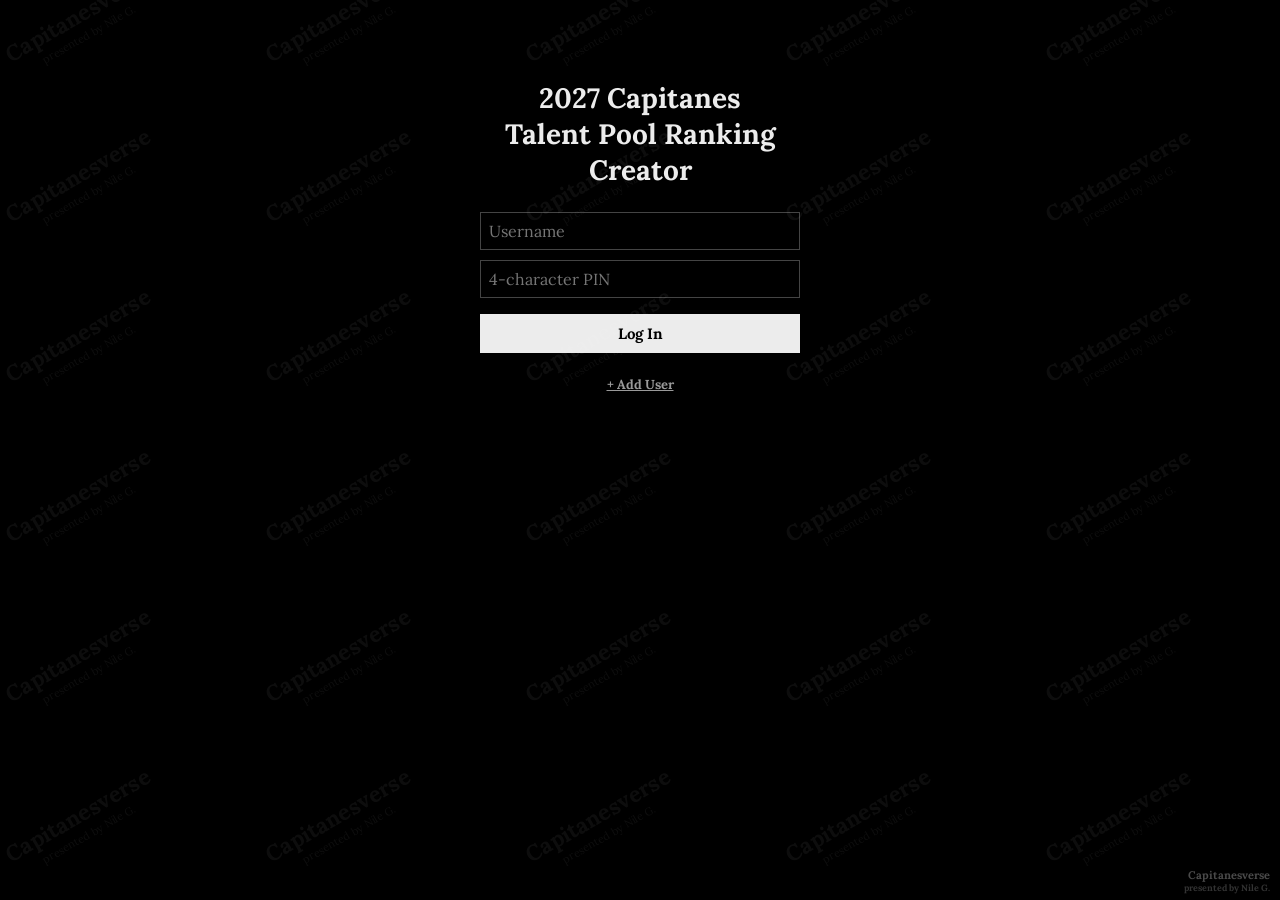
<file: blindrank.html>
<!DOCTYPE html>
<html lang="en">
<head>
<meta charset="UTF-8">
<meta name="viewport" content="width=device-width, initial-scale=1.0">
<title>2027 Capitanes Talent Pool Ranking Creator</title>
<link rel="preconnect" href="https://fonts.googleapis.com">
<link rel="preconnect" href="https://fonts.gstatic.com" crossorigin>
<link href="https://fonts.googleapis.com/css2?family=Lora:wght@400;600;700&display=swap" rel="stylesheet">
<style>
  * { box-sizing: border-box; }
  body { margin: 0; background: #000; color: #ECECEC; font-family: 'Lora', serif; font-weight: 700; }
  a, button { color: inherit; cursor: pointer; }
  input { font-family: 'Lora', serif; }

  /* ---- Login ---- */
  .login-wrap { max-width: 360px; margin: 80px auto; text-align: center; padding: 0 20px; }
  .login-wrap h1 { font-size: 28px; margin-bottom: 24px; }
  .login-wrap input {
    width: 100%; background: #000; color: #ECECEC; border: 1px solid #444;
    font-size: 16px; padding: 8px; margin-bottom: 10px;
  }
  .login-wrap button {
    width: 100%; background: #ECECEC; color: #000; border: none;
    font-family: 'Lora', serif; font-weight: 700; font-size: 15px; padding: 10px; margin-top: 6px;
  }
  .login-error { color: #D81F2A; font-size: 13px; margin-top: 8px; font-weight: 400; }
  .adduser-toggle-row { margin-top: 20px; }
  .adduser-link { font-size: 13px; text-decoration: underline; cursor: pointer; color: #9A9A9A; }
  .adduser-form { display: none; margin-top: 12px; border-top: 1px solid #333; padding-top: 12px; }
  .adduser-form.open { display: block; }

  /* ---- Menu screen ---- */
  .menu-wrap { text-align: center; padding: 40px 20px; }
  .menu-title { font-size: clamp(28px, 5vw, 46px); margin-bottom: 6px; }
  .menu-sub { font-size: 20px; margin-bottom: 30px; }
  .pos-row { display: flex; justify-content: center; gap: 50px; flex-wrap: wrap; }
  .pos-btn { background: none; border: none; text-align: center; }
  .pos-btn .pos-name { font-size: clamp(48px, 9vw, 110px); line-height: 1; display: block; }
  .pos-btn .pos-progress { font-size: 13px; font-weight: 400; color: #9A9A9A; display: block; margin-top: 6px; }
  .complete-rankings-section { text-align: center; margin: 36px 0 0; }
  .complete-rankings-btn {
    font-family: 'Lora', serif; font-weight: 700; font-size: 22px; padding: 14px 34px;
    background: #FFD400; color: #000; border: none; cursor: pointer;
  }
  .complete-rankings-section.locked .complete-rankings-btn {
    background: #2A2A2A; color: #6A6A6A; cursor: not-allowed;
  }
  .complete-rankings-note { font-size: 13px; font-weight: 400; color: #9A9A9A; margin-top: 8px; }

  .pane-search {
    width: 100%; background: #000; color: #ECECEC; border: 1px solid #444;
    font-family: 'Lora', serif; font-size: 13px; padding: 6px 8px;
  }
  .incomplete-list { overflow-y: auto; }
  .pane-empty { padding: 14px; font-size: 12px; color: #6A6A6A; }
  .final-card {
    display: flex; align-items: center; gap: 8px; padding: 6px 0;
    border-bottom: 1px solid #1A1A1A; font-size: 13px; font-weight: 400;
  }
  .final-card .rank-num { font-family: 'Lora', serif; font-weight: 700; color: #FFD400; min-width: 30px; }
  .final-card .cname { flex: 1; }
  .final-card .nudge {
    background: none; border: 1px solid #444; color: #ECECEC; font-size: 11px;
    width: 22px; height: 22px; cursor: pointer; padding: 0;
  }
  .final-card .jumpinput {
    width: 44px; background: #000; color: #ECECEC; border: 1px solid #444;
    font-family: 'Lora', serif; font-size: 11px; padding: 3px;
  }

  .menu-footer {
    display: flex; justify-content: space-between; align-items: center;
    max-width: 900px; margin: 50px auto 0; padding: 0 10px; font-size: 15px; flex-wrap: wrap; gap: 10px;
  }
  .menu-footer button { background: none; border: none; font-family: 'Lora', serif; font-weight: 700; font-size: 15px; text-decoration: underline; }
  .menu-status { font-size: 12px; font-weight: 400; color: #9A9A9A; margin-top: 10px; }

  html, body { height: 100%; margin: 0; overflow: hidden; }

  /* ---- Ranking screen ---- */
  .rank-grid { display: grid; grid-template-columns: 190px 1fr 380px; grid-template-rows: minmax(0, 1fr) auto; height: 100vh; }
  .rank-util { background: #000; padding: 14px; border-right: 1px solid #222; font-size: 15px; line-height: 1.7; overflow-y: auto; min-height: 0; }
  .rank-util a, .rank-util button { display: block; background: none; border: none; font-family: 'Lora', serif; font-weight: 700; font-size: 15px; padding: 0; text-align: left; }
  .rank-util .link-menu, .rank-util .link-save { color: #4FD1FF; text-decoration: underline; margin-bottom: 4px; }
  .rank-util .tally { font-size: 14px; margin-top: 10px; }
  .rank-util .link-skip { color: #3FCF5C; text-decoration: underline; margin-top: 12px; }

  .rank-middle { grid-column: 2; grid-row: 1; overflow-y: auto; min-height: 0; display: flex; flex-direction: column; border-right: 1px solid #222; }

  .rank-prostints { background: #000; padding: 18px; flex: 1 1 auto; }
  .rank-prostints .box-title { font-size: 20px; margin-bottom: 12px; }
  .prostint-card { border: 1px solid #262626; padding: 14px 16px; margin-bottom: 14px; }
  .prostint-league { font-size: 20px; font-weight: 700; }
  .prostint-league .strength { font-size: 13px; font-weight: 400; color: #8A8A8A; display: block; margin-top: 4px; }
  .prostint-league .strength a { color: #4FD1FF; text-decoration: underline; }
  .prostint-stats { font-size: 15px; font-weight: 400; color: #ECECEC; margin-top: 10px; line-height: 2; }
  .prostint-stats .k { color: #9A9A9A; }
  .no-prostints { font-size: 13px; color: #6A6A6A; padding: 8px 0; }
  .pctile-sub { color: #8A8A8A; margin-left: 4px; }

  .rank-stats { background: #000; padding: 14px 18px; border-top: 1px solid #222; }
  .rank-stats h2 { font-size: 26px; margin: 0 0 6px; }
  .rank-physicals { font-size: 16px; font-weight: 400; margin-bottom: 12px; }
  .rank-stat-grid { display: grid; grid-template-columns: repeat(auto-fill, minmax(110px, 1fr)); gap: 4px 14px; font-size: 13px; font-weight: 400; }
  .rank-stat-grid .k { color: #9A9A9A; }
  .rank-stat-grid .v { color: #ECECEC; font-weight: 600; }

  .rank-right { grid-column: 3; grid-row: 1; display: flex; flex-direction: column; overflow-y: auto; min-height: 0; }
  .sw-row { display: grid; grid-template-columns: 1fr 1fr; flex: 1; }
  .sw-box { padding: 14px; }
  .sw-box.strengths { background: #128A3E; }
  .sw-box.weaknesses { background: #D81F2A; }
  .sw-box .sw-title { font-size: 20px; margin-bottom: 8px; }
  .sw-box .sw-item { font-size: 14px; margin: 3px 0; display: flex; align-items: center; gap: 6px; }
  .pbar-row { display: flex; align-items: center; gap: 8px; margin: 5px 0; font-size: 13px; }
  .pbar-label { width: 76px; flex-shrink: 0; font-weight: 700; }
  .pbar-track { flex: 1; height: 12px; background: rgba(0,0,0,0.3); position: relative; }
  .pbar-fill { display: block; height: 100%; background: #ECECEC; }
  .pbar-value { width: 60px; flex-shrink: 0; text-align: right; font-weight: 400; }
  .pbar-value sub { margin-left: 3px; opacity: 0.75; }

  .shotdiet-wrap { margin: 10px 0 14px; }
  .shotdiet-bar { display: flex; height: 22px; overflow: hidden; border: 1px solid #262626; }
  .shotdiet-seg.rim { background: #D8641F; }
  .shotdiet-seg.mid { background: #6A6A6A; }
  .shotdiet-seg.three { background: #1B6FD1; }
  .shotdiet-legend { display: flex; gap: 16px; margin-top: 6px; font-size: 12px; font-weight: 400; flex-wrap: wrap; }
  .shotdiet-legend .dot { display: inline-block; width: 9px; height: 9px; border-radius: 50%; margin-right: 5px; }
  .shotdiet-legend .dot.rim { background: #D8641F; }
  .shotdiet-legend .dot.mid { background: #6A6A6A; }
  .shotdiet-legend .dot.three { background: #1B6FD1; }
  .shotdiet-legend sub { margin-left: 3px; opacity: 0.7; }
  .sw-box .sw-empty { font-size: 12px; font-weight: 400; }

  .tier-grid { display: grid; grid-template-columns: 1fr 1fr; }
  .tier-btn { border: none; padding: 26px 10px; font-family: 'Lora', serif; font-weight: 700; font-size: 22px; text-align: center; }
  .tier-allstar { background: #128A3E; color: #ECECEC; }
  .tier-rotation { background: #6A1B9A; color: #ECECEC; }
  .tier-starter { background: #1B4FBF; color: #ECECEC; }
  .tier-sub { background: #D81F2A; color: #ECECEC; }
  .tier-btn:hover { filter: brightness(1.15); }

  .rank-nav {
    grid-column: 1 / -1; grid-row: 2; display: flex; flex-direction: column; align-items: center;
    gap: 10px; background: #000; border-top: 1px solid #222; padding: 14px; font-size: 18px;
  }
  .rank-nav-main { display: flex; align-items: center; justify-content: center; gap: 26px; }
  .rank-nav button { background: none; border: none; font-family: 'Lora', serif; font-weight: 700; font-size: 18px; color: #6A1B9A; }
  .rank-nav .rank-nav-skip { color: #3FCF5C; text-decoration: underline; }
  .rank-nav .rank-nav-progress { color: #ECECEC; }
  .rank-nav-extra { display: flex; align-items: center; justify-content: center; gap: 20px; font-size: 13px; font-weight: 400; }
  .rank-nav-extra a { color: #4FD1FF; text-decoration: underline; cursor: pointer; }

  .done-msg { grid-column: 1 / -1; text-align: center; padding: 60px 20px; font-size: 20px; }

  /* ---- Within-tier refinement panel ---- */
  .tier-refine-overlay {
    display: none; position: fixed; inset: 0; background: rgba(0,0,0,0.85); z-index: 50;
    align-items: center; justify-content: center;
  }
  .tier-refine-overlay.open { display: flex; }
  .tier-refine-box {
    background: #0D0D0D; border: 1px solid #333; width: min(720px, 92vw); max-height: 84vh;
    overflow-y: auto; padding: 20px;
  }
  .tier-refine-box h3 { font-size: 20px; margin: 0 0 4px; }
  .tier-refine-box .sub { font-size: 12px; font-weight: 400; color: #9A9A9A; margin-bottom: 14px; }
  .tier-refine-tabs { display: flex; gap: 8px; margin-bottom: 14px; flex-wrap: wrap; }
  .tier-refine-tab {
    font-family: 'Lora', serif; font-weight: 700; font-size: 13px; padding: 5px 10px;
    background: none; border: 1px solid #444; color: #ECECEC; cursor: pointer;
  }
  .tier-refine-tab.active { background: #ECECEC; color: #000; }
  .tier-refine-list { min-height: 40px; }
  .tier-refine-row {
    display: flex; align-items: center; gap: 8px; padding: 8px 10px; border: 1px solid #262626;
    margin-bottom: 6px; cursor: grab; font-size: 14px;
  }
  .tier-refine-row.dragging { opacity: 0.35; }
  .tier-refine-row.drag-over { border-top: 2px solid #FFD400; }
  .tier-refine-row .refine-rank { color: #FFD400; font-weight: 700; min-width: 22px; }
  .tier-refine-empty { font-size: 12px; color: #6A6A6A; padding: 8px 0; }
  .tier-refine-close {
    margin-top: 14px; font-family: 'Lora', serif; font-weight: 700; font-size: 13px;
    background: #ECECEC; color: #000; border: none; padding: 6px 14px; cursor: pointer;
  }

  @media (max-width: 860px) {
    .rank-grid { grid-template-columns: 1fr; }
    .rank-stats { grid-column: 1; }
    .sw-row { grid-template-columns: 1fr; }
  }
</style>
</head>
<body>
<div id="app"></div>

<script>
const REPO_OWNER = 'nilehoops';
const REPO_NAME = 'capitanesverse';
const PLAYERS_INDEX_PATH = 'data/players_index.json';
const PLAYERS_DETAIL_PATH = 'data/players_detail.json';
const USERS_PATH = 'data/blindrank_users.json';
const userDataPath = (username) => `data/blind_rankings/${username}.json`;

// Visual order matches the wireframe's 2x2 grid exactly (top-left, top-right, bottom-left, bottom-right).
// Values (0-3) match the tier numbers already used elsewhere in this dataset.
const TIER_INFO = [
  { value: 0, label: 'G League All Star+', cls: 'tier-allstar' },
  { value: 2, label: 'G League Rotation',  cls: 'tier-rotation' },
  { value: 1, label: 'G League Starter',   cls: 'tier-starter' },
  { value: 3, label: 'Sub G League',       cls: 'tier-sub' },
];
const TIER_LABEL_BY_VALUE = Object.fromEntries(TIER_INFO.map(t => [t.value, t.label]));

const STAT_LABELS = {
  gp:"GP", minPct:"Min%", prpg:"PRPG!", bpm:"BPM", obpm:"OBPM", dbpm:"DBPM",
  ortg:"ORtg", drtg:"D-Rtg", usg:"Usg", efg:"eFG", ts:"TS", orb:"OR", drb:"DR", ast:"Ast",
  tov:"TO", blk:"Blk", stl:"Stl", ftr:"FTR", ftPct:"FT%", twoPct:"2P%", threePct:"3P%",
};
// Full stat set used by Strengths/Weaknesses. min%/dunk%/fc40 removed per
// request; dunksPerGame and bmi added as computed (non-`stats`-object) getters.
// scale100: true means the raw value is already 0-100 (append % as-is);
// scale100 absent/false + pct:true means it's a 0-1 fraction (×100 first).
const SW_STATS = [
  { key: 'prpg', label: 'PRPG!' }, { key: 'dPrpg', label: 'D-PRPG' },
  { key: 'bpm', label: 'BPM' }, { key: 'obpm', label: 'OBPM' }, { key: 'dbpm', label: 'DBPM' },
  { key: 'ortg', label: 'ORtg' }, { key: 'drtg', label: 'D-Rtg' },
  { key: 'usg', label: 'Usg', pct: true, scale100: true },
  { key: 'efg', label: 'eFG', pct: true, scale100: true },
  { key: 'ts', label: 'TS', pct: true, scale100: true },
  { key: 'orb', label: 'OR', pct: true, scale100: true },
  { key: 'drb', label: 'DR', pct: true, scale100: true },
  { key: 'ast', label: 'Ast', pct: true, scale100: true },
  { key: 'tov', label: 'TO', pct: true, scale100: true },
  { key: 'astToRatio', label: 'A/TO', suffix: 'x' },
  { key: 'blk', label: 'Blk', pct: true, scale100: true },
  { key: 'stl', label: 'Stl', pct: true, scale100: true },
  { key: 'ftr', label: 'FTR', pct: true, scale100: true },
  { key: 'rimPct', label: 'Rim%', pct: true },
  { key: 'nonRim2Pct', label: 'NonRim2%', pct: true },
  { key: 'ftPct', label: 'FT%', pct: true },
  { key: 'twoPct', label: '2P%', pct: true },
  { key: 'threePRate', label: '3PR', pct: true, scale100: true },
  { key: 'threePct', label: '3P%', pct: true },
  { key: 'dunksPerGame', label: 'Dunks/G' },
  { key: 'bmi', label: 'BMI' },
];
const LOWER_IS_BETTER = new Set(['tov', 'drtg']);

// dunksPerGame and bmi aren't plain `stats` fields — computed here instead.
function getSwValue(player, key) {
  if (key === 'dunksPerGame') {
    const d = player.stats?.dunks, gp = player.stats?.gp;
    return (d != null && gp) ? d / gp : null;
  }
  if (key === 'bmi') {
    const w = player.biography?.weight, h = player.heightIn;
    if (!w || !h) return null;
    const lbs = parseFloat(String(w).match(/^\d+/)?.[0]);
    return lbs ? 703 * lbs / (h * h) : null;
  }
  return player.stats?.[key];
}
function formatSwValue(descriptor, value) {
  if (value == null) return '';
  let v = value;
  if (descriptor.pct && !descriptor.scale100) v = v * 100;
  let s = v.toFixed(1);
  if (descriptor.pct) s += '%';
  if (descriptor.suffix) s += descriptor.suffix;
  return s;
}

function percentileRank(players, position, key, value) {
  const peers = players.map(p => ({ p, v: getSwValue(p, key) })).filter(x => x.p.position === position && x.v != null);
  if (peers.length < 5 || value == null) return null;
  const better = LOWER_IS_BETTER.has(key)
    ? peers.filter(x => x.v >= value).length
    : peers.filter(x => x.v <= value).length;
  return better / peers.length;
}

// Shot diet: where a player's shots come from (rim / mid-range / three),
// each shown with its percentile rank vs. same-position peers, subscripted.
// rimRate is stored 0-1; threePRate is already 0-100 — normalize both to 0-100.
function rimRatePct(p) { return p.advanced?.rimRate != null ? p.advanced.rimRate * 100 : null; }
function midRangeRate(p) {
  const rim = rimRatePct(p), three = p.stats?.threePRate;
  return (rim != null && three != null) ? Math.max(0, 100 - rim - three) : null;
}
function pctRankGeneric(players, position, value, getter) {
  const peers = players.map(p => ({ p, v: getter(p) })).filter(x => x.p.position === position && x.v != null);
  if (peers.length < 5 || value == null) return null;
  return peers.filter(x => x.v <= value).length / peers.length;
}
// Percentile for a stint stat, computed across the flattened pool of ALL
// stints from same-position players (not narrowed to the same league — with
// most leagues having only a handful of tracked players, a same-league-only
// sample would be too small to mean anything; this is a broader "how does
// this compare to other tracked players' pro-level production" signal).
const STINT_LOWER_IS_BETTER = new Set(['tov40']);
function stintPercentile(players, position, key, value) {
  if (value == null) return null;
  const pool = [];
  for (const p of players) {
    if (p.position !== position) continue;
    for (const s of (p.proStints || [])) {
      if (s[key] != null) pool.push(s[key]);
    }
  }
  if (pool.length < 5) return null;
  const better = STINT_LOWER_IS_BETTER.has(key)
    ? pool.filter(v => v >= value).length
    : pool.filter(v => v <= value).length;
  return Math.round((better / pool.length) * 100);
}
function proStintsHtml(players, player) {
  const stints = player.proStints || [];
  if (!stints.length) return '<div class="no-prostints">No pro/other-league stints on file.</div>';
  return stints.map(s => {
    const leaguePctile = s.leagueStrengthPctile != null ? Math.round(s.leagueStrengthPctile * 100) : null;
    const fmt = (key, isPct) => {
      const v = s[key];
      if (v == null) return '—';
      const display = isPct ? (v * 100).toFixed(1) + '%' : v.toFixed(1);
      const pct = stintPercentile(players, player.position, key, v);
      return `${display}${pct != null ? `<sub class="pctile-sub">${pct}</sub>` : ''}`;
    };
    return `
      <div class="prostint-card">
        <div class="prostint-league">
          ${s.league}${s.season ? ` (${s.season})` : ''}
          <span class="strength">${leaguePctile != null
            ? `${leaguePctile}th %ile League <a href="https://www.noceilingsnba.com/p/ranking-the-top-basketball-leagues" target="_blank" rel="noopener">Simple Rating System</a>`
            : `League strength n/a`}</span>
        </div>
        <div class="prostint-stats">
          <span class="k">PTS/40:</span> ${fmt('pts40')}
          &nbsp; <span class="k">ORB/40:</span> ${fmt('orb40')}
          &nbsp; <span class="k">DRB/40:</span> ${fmt('drb40')}
          &nbsp; <span class="k">AST/40:</span> ${fmt('ast40')}<br>
          <span class="k">TOV/40:</span> ${fmt('tov40')}
          &nbsp; <span class="k">STL/40:</span> ${fmt('stl40')}
          &nbsp; <span class="k">BLK/40:</span> ${fmt('blk40')}
          &nbsp; <span class="k">PER:</span> ${s.per ?? '—'}<br>
          <span class="k">2P%:</span> ${fmt('2p_pct', true)}
          &nbsp; <span class="k">3P%:</span> ${fmt('3p_pct', true)}
          &nbsp; <span class="k">FT%:</span> ${fmt('ft_pct', true)}
        </div>
      </div>`;
  }).join('');
}

function shotDietHtml(players, player) {
  const rim = rimRatePct(player), mid = midRangeRate(player), three = player.stats?.threePRate;
  if (rim == null || mid == null || three == null) return '';
  const rimPct = pctRankGeneric(players, player.position, rim, rimRatePct);
  const midPct = pctRankGeneric(players, player.position, mid, midRangeRate);
  const threePct = pctRankGeneric(players, player.position, three, p => p.stats?.threePRate);
  const r = (v) => v != null ? Math.round(v * 100) : null;
  return `
    <div class="shotdiet-wrap">
      <div class="shotdiet-bar">
        <span class="shotdiet-seg rim" style="width:${rim}%;" title="Rim Rate: ${rim.toFixed(1)}%"></span>
        <span class="shotdiet-seg mid" style="width:${mid}%;" title="NonRim2 Rate: ${mid.toFixed(1)}%"></span>
        <span class="shotdiet-seg three" style="width:${three}%;" title="3PAr: ${three.toFixed(1)}%"></span>
      </div>
      <div class="shotdiet-legend">
        <span><span class="dot rim"></span>Rim Rate ${rim.toFixed(1)}%${r(rimPct)!=null?`<sub>${r(rimPct)}</sub>`:''}</span>
        <span><span class="dot mid"></span>NonRim2 Rate ${mid.toFixed(1)}%${r(midPct)!=null?`<sub>${r(midPct)}</sub>`:''}</span>
        <span><span class="dot three"></span>3PAr ${three.toFixed(1)}%${r(threePct)!=null?`<sub>${r(threePct)}</sub>`:''}</span>
      </div>
    </div>`;
}

// For players with no usable NCAA stats at all (non-D1 players like Agapy
// Santos, tracked only via pro-league per-40 stints) — S/W falls back to
// comparing their per-40 pro numbers against other players' per-40 pro
// numbers, using the same stintPercentile pool as the Pro Stints cards.
const STINT_SW_STATS = [
  { key: 'pts40', label: 'PTS/40' }, { key: 'orb40', label: 'ORB/40' }, { key: 'drb40', label: 'DRB/40' },
  { key: 'ast40', label: 'AST/40' }, { key: 'tov40', label: 'TOV/40' },
  { key: 'stl40', label: 'STL/40' }, { key: 'blk40', label: 'BLK/40' },
  { key: '2p_pct', label: '2P%', pct: true }, { key: '3p_pct', label: '3P%', pct: true }, { key: 'ft_pct', label: 'FT%', pct: true },
];
function computeStrengthsWeaknessesFromStint(players, player) {
  const stints = player.proStints || [];
  if (!stints.length) return { strengths: [], weaknesses: [], source: null };
  const primary = stints.reduce((best, s) => (s.mins || 0) > (best.mins || 0) ? s : best, stints[0]);
  const strengths = [], weaknesses = [];
  for (const d of STINT_SW_STATS) {
    const value = primary[d.key];
    if (value == null) continue;
    const pct = stintPercentile(players, player.position, d.key, value);
    if (pct == null) continue;
    const valueDisplay = d.pct ? (value * 100).toFixed(1) + '%' : value.toFixed(1);
    const row = { label: d.label, pct, valueDisplay };
    if (pct >= 50) strengths.push(row); else weaknesses.push(row);
  }
  strengths.sort((a, b) => b.pct - a.pct);
  weaknesses.sort((a, b) => a.pct - b.pct);
  const source = primary.league + (primary.season ? ` (${primary.season})` : '');
  return { strengths, weaknesses, source };
}

function topStrengthsWeaknesses(players, player) {
  const hasUsableStats = player.stats && Object.values(player.stats).some(v => v != null);
  if (!hasUsableStats) return computeStrengthsWeaknessesFromStint(players, player);
  const strengths = [], weaknesses = [];
  for (const d of SW_STATS) {
    const value = getSwValue(player, d.key);
    const pct = percentileRank(players, player.position, d.key, value);
    if (pct == null) continue;
    const row = { label: d.label, pct: Math.round(pct * 100), valueDisplay: formatSwValue(d, value) };
    if (row.pct >= 50) strengths.push(row); else weaknesses.push(row);
  }
  strengths.sort((a, b) => b.pct - a.pct);
  weaknesses.sort((a, b) => a.pct - b.pct);
  return { strengths, weaknesses, source: null };
}
function pbarRow(row) {
  return `
    <div class="pbar-row">
      <span class="pbar-label">${row.label}</span>
      <span class="pbar-track"><span class="pbar-fill" style="width:${row.pct}%;"></span></span>
      <span class="pbar-value">${row.valueDisplay}<sub>${row.pct}</sub></span>
    </div>`;
}


function shuffle(arr) {
  const a = [...arr];
  for (let i = a.length - 1; i > 0; i--) {
    const j = Math.floor(Math.random() * (i + 1));
    [a[i], a[j]] = [a[j], a[i]];
  }
  return a;
}
function computeDecimalAge(bio) {
  if (!bio) return null;
  if (bio.born && /^[A-Z][a-z]{2} \d{1,2}, \d{4}$/.test(bio.born.trim())) {
    const d = new Date(bio.born);
    if (!isNaN(d.getTime())) return ((Date.now() - d.getTime()) / (365.25 * 24 * 60 * 60 * 1000)).toFixed(1);
  }
  return bio.age != null ? Number(bio.age).toFixed(1) : null;
}

// ---- GitHub commit helpers (same pattern as the rest of the site) ----
let githubToken = null;
function utf8ToBase64(str) {
  const bytes = new TextEncoder().encode(str);
  let binary = ''; bytes.forEach(b => binary += String.fromCharCode(b));
  return btoa(binary);
}
function base64ToUtf8(b64) {
  const binary = atob(b64);
  const bytes = Uint8Array.from(binary, c => c.charCodeAt(0));
  return new TextDecoder().decode(bytes);
}
function ensureToken() {
  if (!githubToken) {
    githubToken = prompt('GitHub personal access token (Contents: read/write on this repo).\nUsed only this session, never stored.');
  }
  return githubToken;
}
async function ghGetJson(path) {
  const token = ensureToken();
  if (!token) return { ok: false, notFound: false, data: null, sha: null };
  const url = `https://api.github.com/repos/${REPO_OWNER}/${REPO_NAME}/contents/${path}`;
  const resp = await fetch(url, { headers: { 'Authorization': `Bearer ${token}`, 'Accept': 'application/vnd.github+json' } });
  if (resp.status === 404) return { ok: true, notFound: true, data: null, sha: null };
  if (!resp.ok) return { ok: false, notFound: false, data: null, sha: null };
  const fileData = await resp.json();
  return { ok: true, notFound: false, data: JSON.parse(base64ToUtf8(fileData.content)), sha: fileData.sha };
}
async function ghPutJson(path, obj, sha, message) {
  const token = ensureToken();
  if (!token) return { ok: false, message: 'No token entered.' };
  const url = `https://api.github.com/repos/${REPO_OWNER}/${REPO_NAME}/contents/${path}`;
  const body = { message, content: utf8ToBase64(JSON.stringify(obj, null, 2)) };
  if (sha) body.sha = sha;
  const resp = await fetch(url, {
    method: 'PUT',
    headers: { 'Authorization': `Bearer ${token}`, 'Accept': 'application/vnd.github+json', 'Content-Type': 'application/json' },
    body: JSON.stringify(body),
  });
  if (!resp.ok) {
    const err = await resp.json().catch(() => ({}));
    return { ok: false, message: `Save failed (${resp.status}): ${err.message || 'unknown error'}` };
  }
  return { ok: true, message: 'Saved.' };
}

// Public, unauthenticated read — no token needed since this repo is public.
// This is the ONLY GitHub call the ranking flow makes for regular contributors;
// they never see a token prompt. Writing (see ghPutJson above) is owner-only,
// used solely by the "+ Add User" admin action.
async function fetchPublicJson(path) {
  const url = `https://raw.githubusercontent.com/${REPO_OWNER}/${REPO_NAME}/main/${path}?v=${Date.now()}`;
  const resp = await fetch(url);
  if (resp.status === 404) return { ok: true, notFound: true, data: null };
  if (!resp.ok) return { ok: false, notFound: false, data: null };
  return { ok: true, notFound: false, data: await resp.json() };
}
function downloadJson(filename, obj) {
  const blob = new Blob([JSON.stringify(obj, null, 2)], { type: 'application/json' });
  const a = document.createElement('a');
  a.href = URL.createObjectURL(blob);
  a.download = filename;
  a.click();
}

// A browser can't attach a file or actually send an email on its own — that's
// a hard security restriction, not something codeable around. This downloads
// the file, then opens a pre-filled draft in the user's own mail app; they
// still have to attach the just-downloaded file and hit send themselves.
const NILE_EMAIL = 'nilehoops@gmail.com';
function emailRankings(username, userData) {
  const filename = `blindrank_${username}.json`;
  downloadJson(filename, userData);
  const subject = `Blind Rankings — ${username}`;
  const body = `Hi Nile,\n\nAttached: ${filename} (just downloaded to your Downloads folder — please attach it before sending).\n\nProgress: `
    + `${Object.keys(userData.guard.tiers).length}/${userData.guard.order.length} Guards, `
    + `${Object.keys(userData.wing.tiers).length}/${userData.wing.order.length} Wings, `
    + `${Object.keys(userData.big.tiers).length}/${userData.big.order.length} Bigs ranked.\n\n— ${username}`;
  window.location.href = `mailto:${NILE_EMAIL}?subject=${encodeURIComponent(subject)}&body=${encodeURIComponent(body)}`;
}

// ---- App state ----
let allPlayers = [];
let currentUser = null;
let userData = null;     // { guard: {order,tiers,cursor}, wing:{...}, big:{...} }
let currentPos = null;   // 'guard' | 'wing' | 'big'
const POS_KEY_TO_LABEL = { guard: 'Guard', wing: 'Wing', big: 'Big' };
const OTHER_POS_KEYS = {
  guard: ['wing', 'big'], wing: ['guard', 'big'], big: ['guard', 'wing'],
};

function freshPositionState(position) {
  const ids = shuffle(allPlayers.filter(p => p.position === POS_KEY_TO_LABEL[position]).map(p => p.id));
  return { order: ids, tiers: {}, cursor: 0 };
}

function rankedCount(posKey) {
  return Object.keys(userData[posKey].tiers).length;
}
function totalCount(posKey) {
  return userData[posKey].order.length;
}
function allPositionsComplete() {
  return ['guard', 'wing', 'big'].every(pk => rankedCount(pk) === totalCount(pk) && totalCount(pk) > 0);
}

// ---- Login screen ----
function renderLogin(users) {
  document.getElementById('app').innerHTML = `
    <div class="login-wrap">
      <h1>2027 Capitanes<br>Talent Pool Ranking Creator</h1>
      <input id="loginUser" type="text" placeholder="Username">
      <input id="loginPin" type="text" maxlength="4" placeholder="4-character PIN">
      <button id="loginBtn">Log In</button>
      <div class="login-error" id="loginError"></div>

      <div class="adduser-toggle-row">
        <a id="addUserToggle" class="adduser-link">+ Add User</a>
      </div>
      <div class="adduser-form" id="addUserForm">
        <input id="newUser" type="text" placeholder="New username">
        <input id="newPin" type="text" maxlength="4" placeholder="4-character PIN">
        <button id="addUserBtn">Save User</button>
        <div class="login-error" id="addUserStatus"></div>
      </div>
    </div>`;

  document.getElementById('addUserToggle').addEventListener('click', () => {
    document.getElementById('addUserForm').classList.toggle('open');
  });

  document.getElementById('addUserBtn').addEventListener('click', async () => {
    const status = document.getElementById('addUserStatus');
    const newUser = document.getElementById('newUser').value.trim();
    const newPin = document.getElementById('newPin').value.trim();
    if (!newUser || newPin.length !== 4) { status.textContent = 'Enter a username and a 4-character PIN.'; return; }
    if (users[newUser]) { status.textContent = 'That username already exists.'; return; }

    status.textContent = 'Saving...';
    const result = await ghGetJson(USERS_PATH);
    if (!result.ok) { status.textContent = 'Could not reach GitHub — check your token.'; return; }
    const freshUsers = result.notFound ? {} : result.data;
    freshUsers[newUser] = newPin;
    const put = await ghPutJson(USERS_PATH, freshUsers, result.sha, `Add blind-rank user: ${newUser}`);
    status.textContent = put.ok ? 'Saved — you can log in now.' : put.message;
    if (put.ok) {
      users[newUser] = newPin;
      document.getElementById('newUser').value = '';
      document.getElementById('newPin').value = '';
    }
  });

  document.getElementById('loginBtn').addEventListener('click', async () => {
    const u = document.getElementById('loginUser').value.trim();
    const pin = document.getElementById('loginPin').value.trim();
    const err = document.getElementById('loginError');
    if (!users[u] || users[u] !== pin) { err.textContent = 'Unknown username or wrong PIN.'; return; }
    err.textContent = 'Loading...';
    currentUser = u;
    const result = await fetchPublicJson(userDataPath(u));
    if (!result.ok) { err.textContent = 'Could not reach GitHub.'; return; }
    userData = result.notFound
      ? { guard: freshPositionState('guard'), wing: freshPositionState('wing'), big: freshPositionState('big') }
      : result.data;
    renderMenu();
  });
}

// ---- Menu screen ----
// ---- Complete Rankings: combine all three tiered position groups into one
// true overall 1-N order. Default-sorted by tier (0=best...3=worst), then by
// each position's within-tier refinement if set — a starting point, not a
// final answer, since only a human can judge across positions.
let overallSearchTerm = '';
function buildDefaultOverallOrder() {
  const rows = [];
  ['guard', 'wing', 'big'].forEach(pk => {
    const pos = userData[pk];
    const tierOrderForPos = pos.tierOrder || {};
    [0, 1, 2, 3].forEach(tierVal => {
      const inTier = pos.order.filter(id => pos.tiers[id] === tierVal);
      const ordered = (tierOrderForPos[tierVal] || []).filter(id => inTier.includes(id));
      inTier.forEach(id => { if (!ordered.includes(id)) ordered.push(id); });
      ordered.forEach(id => rows.push({ id, tier: tierVal, posKey: pk }));
    });
  });
  rows.sort((a, b) => a.tier - b.tier);
  return rows.map(r => r.id);
}
function openCompleteRankings() {
  userData.overallOrder = userData.overallOrder && userData.overallOrder.length
    ? userData.overallOrder
    : buildDefaultOverallOrder();
  renderCompleteRankings();
}
function getTierFor(p) {
  const pk = p.position === 'Guard' ? 'guard' : p.position === 'Wing' ? 'wing' : 'big';
  return userData[pk].tiers[p.id];
}
function renderCompleteRankings() {
  const term = overallSearchTerm.toLowerCase();
  const fullList = userData.overallOrder.map(id => allPlayers.find(p => p.id === id)).filter(Boolean);
  // Sub G League doesn't need fine-grained ordering — excluded from the
  // interactive list entirely, shown as a simple count instead.
  const rankable = fullList.filter(p => getTierFor(p) !== 3);
  const subG = fullList.filter(p => getTierFor(p) === 3);

  document.getElementById('app').innerHTML = `
    <div class="menu-wrap" style="text-align:left;max-width:800px;margin:0 auto;padding:30px 20px;">
      <a onclick="renderMenu()" style="color:#4FD1FF;text-decoration:underline;font-size:15px;cursor:pointer;">&larr; Back to Main Menu</a>
      <div class="menu-title" style="font-size:32px;margin-top:14px;">Complete Rankings — Overall</div>
      <div class="menu-sub" style="font-size:15px;text-align:left;margin-bottom:16px;">
        Starting order is by tier (All Star+ &rarr; Starter &rarr; Rotation), then your within-tier order. Sub G League players aren't included here — no need to fine-rank them.
        Type a number and hit Enter, or use the arrows, to place a player precisely — this is the step where you actually compare across positions.
      </div>
      <input class="pane-search" id="overallSearch" type="text" placeholder="Search name or team..." style="margin-bottom:12px;">
      <div class="incomplete-list" id="overallList" style="max-height:60vh;"></div>
      <div class="menu-status" style="margin-top:10px;">${subG.length} Sub G League player${subG.length===1?'':'s'} excluded from ranking, still included in the export.</div>
      <div style="margin-top:16px;">
        <button class="addplayer-save" id="overallSaveBtn">Download Overall Rankings</button>
        <span class="menu-status" id="overallStatus"></span>
      </div>
    </div>`;

  document.getElementById('overallList').innerHTML = rankable.length
    ? rankable.map((p, i) => {
        if (term && !p.name.toLowerCase().includes(term) && !(p.team || '').toLowerCase().includes(term)) return '';
        const tierInfo = TIER_INFO.find(t => t.value === getTierFor(p));
        return `
          <div class="final-card" data-id="${p.id}">
            <span class="rank-num">${i + 1}</span>
            <span class="cname">${p.name} <span style="color:#8A8A8A;font-weight:400;font-size:11px;">${p.position} — ${tierInfo ? tierInfo.label : ''}</span></span>
            <button class="nudge" data-dir="-1" data-id="${p.id}">&uarr;</button>
            <button class="nudge" data-dir="1" data-id="${p.id}">&darr;</button>
            <input class="jumpinput" type="number" placeholder="#" data-id="${p.id}">
          </div>`;
      }).join('')
    : `<div class="pane-empty">No players match.</div>`;

  document.getElementById('overallSearch').addEventListener('input', (e) => {
    overallSearchTerm = e.target.value;
    renderCompleteRankings();
  });

  document.querySelectorAll('#overallList .nudge').forEach(btn => {
    btn.addEventListener('click', () => {
      const rankableIds = rankable.map(p => p.id);
      const idx = rankableIds.indexOf(btn.dataset.id);
      const dir = Number(btn.dataset.dir);
      const swapWith = idx + dir;
      if (swapWith < 0 || swapWith >= rankableIds.length) return;
      const realIdx = userData.overallOrder.indexOf(btn.dataset.id);
      const realSwapIdx = userData.overallOrder.indexOf(rankableIds[swapWith]);
      [userData.overallOrder[realIdx], userData.overallOrder[realSwapIdx]] = [userData.overallOrder[realSwapIdx], userData.overallOrder[realIdx]];
      renderCompleteRankings();
    });
  });
  document.querySelectorAll('#overallList .jumpinput').forEach(input => {
    input.addEventListener('keydown', (e) => {
      if (e.key !== 'Enter') return;
      const rankableIds = rankable.map(p => p.id);
      const target = Math.max(1, Math.min(rankableIds.length, parseInt(input.value, 10) || 1)) - 1;
      const fromIdx = rankableIds.indexOf(input.dataset.id);
      const [movedId] = rankableIds.splice(fromIdx, 1);
      rankableIds.splice(target, 0, movedId);
      // Sub G League always stays appended after — rebuild in that order.
      userData.overallOrder = [...rankableIds, ...subG.map(p => p.id)];
      renderCompleteRankings();
    });
  });
  document.getElementById('overallSaveBtn').addEventListener('click', () => {
    downloadJson(`blindrank_${currentUser}.json`, userData);
    document.getElementById('overallStatus').textContent = 'Downloaded — send to the site owner to upload.';
  });
}

function renderMenu() {
  const complete = allPositionsComplete();
  document.getElementById('app').innerHTML = `
    <div class="menu-wrap">
      <div class="menu-title">2027 Capitanes Talent Pool Ranking Creator</div>
      <div class="menu-sub">Select a position group to rank:</div>
      <div class="pos-row">
        <button class="pos-btn" data-pos="guard"><span class="pos-name">Guards</span><span class="pos-progress">${rankedCount('guard')}/${totalCount('guard')} Players</span></button>
        <button class="pos-btn" data-pos="wing"><span class="pos-name">Wings</span><span class="pos-progress">${rankedCount('wing')}/${totalCount('wing')} Players</span></button>
        <button class="pos-btn" data-pos="big"><span class="pos-name">Bigs</span><span class="pos-progress">${rankedCount('big')}/${totalCount('big')} Players</span></button>
      </div>

      <div class="complete-rankings-section ${complete ? '' : 'locked'}">
        <button class="complete-rankings-btn" id="completeRankingsBtn" ${complete ? '' : 'disabled'}>Complete Rankings (Overall)</button>
        <div class="complete-rankings-note">${complete
          ? 'All three position groups are fully tiered — build the combined overall ranking.'
          : 'Locked until Guards, Wings, and Bigs are all fully tiered.'}</div>
      </div>

      <div class="menu-footer">
        <span>User: ${currentUser}</span>
        <div>
          <button id="downloadBtn">Download My Rankings</button>
          <button id="loadBtn">Load Previous Rankings</button>
          <button id="clearBtn">Clear Current Rankings</button>
        </div>
      </div>
      <div class="menu-status" id="menuStatus"></div>
    </div>`;

  document.querySelectorAll('.pos-btn').forEach(btn => {
    btn.addEventListener('click', () => { currentPos = btn.dataset.pos; renderRankingScreen(); });
  });
  if (complete) {
    document.getElementById('completeRankingsBtn').addEventListener('click', () => openCompleteRankings());
  }
  document.getElementById('downloadBtn').addEventListener('click', () => {
    downloadJson(`blindrank_${currentUser}.json`, userData);
    document.getElementById('menuStatus').textContent =
      `Downloaded. Send this file to the site owner to upload to data/blind_rankings/${currentUser}.json`;
  });
  document.getElementById('loadBtn').addEventListener('click', async () => {
    const status = document.getElementById('menuStatus');
    status.textContent = 'Loading...';
    const result = await fetchPublicJson(userDataPath(currentUser));
    if (result.ok && !result.notFound) { userData = result.data; renderMenu(); }
    else status.textContent = 'No saved progress found on GitHub yet — the owner may not have uploaded your last download.';
  });
  document.getElementById('clearBtn').addEventListener('click', () => {
    if (!confirm('Clear ALL current rankings for this user? This only affects what\'s in your browser right now — anything already uploaded to GitHub is unaffected.')) return;
    userData = { guard: freshPositionState('guard'), wing: freshPositionState('wing'), big: freshPositionState('big') };
    renderMenu();
  });
}

function saveProgress(statusEl) {
  downloadJson(`blindrank_${currentUser}.json`, userData);
  if (statusEl) statusEl.textContent = `Downloaded — send to the site owner to upload.`;
}

// ---- Ranking screen ----
function renderRankingScreen() {
  const pos = userData[currentPos];
  const app = document.getElementById('app');

  if (pos.cursor >= pos.order.length) {
    app.innerHTML = `
      <div class="rank-grid">
        <div class="done-msg">
          You've been through every ${POS_KEY_TO_LABEL[currentPos]}. ${rankedCount(currentPos)}/${totalCount(currentPos)} ranked.<br>
          <button onclick="renderMenu()" style="margin-top:16px;text-decoration:underline;background:none;border:none;font-family:'Lora',serif;font-weight:700;font-size:16px;">Back to Main Menu</button>
        </div>
      </div>`;
    return;
  }

  const playerId = pos.order[pos.cursor];
  const player = allPlayers.find(p => p.id === playerId);
  const tally = TIER_INFO.map(t => Object.values(pos.tiers).filter(v => v === t.value).length);
  const { strengths, weaknesses, source: swSource } = topStrengthsWeaknesses(allPlayers, player);
  const age = computeDecimalAge(player.biography);

  app.innerHTML = `
    <div class="rank-grid">
      <div class="rank-util">
        <a class="link-menu" onclick="renderMenu()">Main Menu</a>
        <a class="link-save" id="saveProgressLink">Download Progress</a>
        <div class="tally">
          ${tally[0]} GLg All Star+<br>
          ${tally[1]} G League Rotation<br>
          ${tally[2]} G League Starter<br>
          ${tally[3]} Sub G League
        </div>
        <a class="link-skip" id="skipTop">Skip Player</a>
        <div class="menu-status" id="rankStatus"></div>
      </div>

      <div class="rank-middle">
        <div class="rank-prostints">
          <div class="box-title">Pro/Other League Stints (Per-40)</div>
          ${proStintsHtml(allPlayers, player)}
        </div>

        <div class="rank-stats">
          <h2>NCAA Career Stats/Metrics</h2>
          <div class="rank-physicals">${age ?? 'xx.x'} years old, ${player.heightDisplay || 'height n/a'}, ${player.biography?.weight || 'weight n/a'}</div>
          ${shotDietHtml(allPlayers, player)}
          <div class="rank-stat-grid">
            ${Object.entries(STAT_LABELS).map(([k, label]) => player.stats[k] != null ? `<div><span class="k">${label}:</span> <span class="v">${player.stats[k]}</span></div>` : '').join('')}
          </div>
        </div>
      </div>

      <div class="rank-right">
        <div class="sw-row">
          <div class="sw-box strengths">
            <div class="sw-title">Stat Strengths</div>
            ${swSource ? `<div style="font-size:11px;font-weight:400;color:#DDD;margin-bottom:4px;">Per-40, vs. other players\u2019 pro stints (${swSource})</div>` : ''}
            ${strengths.length ? strengths.map(pbarRow).join('') : `<div class="sw-empty">No standout strengths yet.</div>`}
          </div>
          <div class="sw-box weaknesses">
            <div class="sw-title">Stat Weaknesses</div>
            ${swSource ? `<div style="font-size:11px;font-weight:400;color:#DDD;margin-bottom:4px;">Per-40, vs. other players\u2019 pro stints (${swSource})</div>` : ''}
            ${weaknesses.length ? weaknesses.map(pbarRow).join('') : `<div class="sw-empty">No notable weaknesses yet.</div>`}
          </div>
        </div>
        <div class="tier-grid">
          ${TIER_INFO.map(t => `<button class="tier-btn ${t.cls}" data-tier="${t.value}">${t.label}</button>`).join('')}
        </div>
      </div>

      <div class="rank-nav">
        <div class="rank-nav-main">
          <button id="prevBtn" ${pos.cursor === 0 ? 'disabled style="opacity:0.3;"' : ''}>&#9664; Previous Player</button>
          <span class="rank-nav-progress">${POS_KEY_TO_LABEL[currentPos]} ${pos.cursor + 1}/${pos.order.length}</span>
          <button class="rank-nav-skip" id="skipBottom">Skip Player</button>
          <button id="nextArrow">Next &#9654;</button>
        </div>
        <div class="rank-nav-extra">
          ${OTHER_POS_KEYS[currentPos].map(pk => `<a class="switch-pos-link" data-pos="${pk}">Rank ${POS_KEY_TO_LABEL[pk]}s</a>`).join('')}
          <a id="openTierRefine">Refine Rankings Within Tiers</a>
        </div>
      </div>
    </div>
    <div class="tier-refine-overlay" id="tierRefineOverlay"></div>`;

  document.querySelectorAll('.tier-btn').forEach(btn => {
    btn.addEventListener('click', () => {
      pos.tiers[playerId] = Number(btn.dataset.tier);
      pos.cursor++;
      renderRankingScreen();
    });
  });
  document.getElementById('skipTop').addEventListener('click', () => { pos.cursor++; renderRankingScreen(); });
  document.getElementById('skipBottom').addEventListener('click', () => { pos.cursor++; renderRankingScreen(); });
  document.getElementById('nextArrow').addEventListener('click', () => { pos.cursor++; renderRankingScreen(); });
  document.getElementById('prevBtn').addEventListener('click', () => { if (pos.cursor > 0) { pos.cursor--; renderRankingScreen(); } });
  document.getElementById('saveProgressLink').addEventListener('click', () => saveProgress(document.getElementById('rankStatus')));
  document.querySelectorAll('.switch-pos-link').forEach(a => {
    a.addEventListener('click', () => { currentPos = a.dataset.pos; renderRankingScreen(); });
  });
  document.getElementById('openTierRefine').addEventListener('click', () => openTierRefine(pos));
}

// ---- Within-tier refinement: reorder players inside a tier bucket ----
// Stays anonymized (by session number, same as the main flow) rather than by
// name, consistent with the tool's whole blind-ranking premise.
let refineActiveTier = 0;
function openTierRefine(pos) {
  refineActiveTier = 0;
  pos.tierOrder = pos.tierOrder || {};
  const overlay = document.getElementById('tierRefineOverlay');
  overlay.classList.add('open');
  renderTierRefine(pos);
}
function closeTierRefine() {
  document.getElementById('tierRefineOverlay').classList.remove('open');
}
function renderTierRefine(pos) {
  const overlay = document.getElementById('tierRefineOverlay');
  // Players currently in each tier, in existing tierOrder if set, else the
  // order they were tiered in.
  const idsInTier = (tierVal) => Object.keys(pos.tiers).filter(id => pos.tiers[id] === tierVal);
  TIER_INFO.forEach(t => {
    const existing = pos.tierOrder[t.value] || [];
    const current = idsInTier(t.value);
    const merged = existing.filter(id => current.includes(id));
    current.forEach(id => { if (!merged.includes(id)) merged.push(id); });
    pos.tierOrder[t.value] = merged;
  });

  const activeIds = pos.tierOrder[refineActiveTier] || [];
  overlay.innerHTML = `
    <div class="tier-refine-box">
      <h3>Refine Rankings Within Tiers</h3>
      <div class="sub">Drag to set order within a tier — this is separate from the tier itself, matching Rank Within Tier on the main site. Players are still shown by number, not name.</div>
      <div class="tier-refine-tabs">
        ${TIER_INFO.map(t => `<button class="tier-refine-tab ${t.value === refineActiveTier ? 'active' : ''}" data-tier="${t.value}">${t.label} (${(pos.tierOrder[t.value]||[]).length})</button>`).join('')}
      </div>
      <div class="tier-refine-list" id="tierRefineList">
        ${activeIds.length
          ? activeIds.map((id, i) => `<div class="tier-refine-row" draggable="true" data-id="${id}"><span class="refine-rank">${i+1}</span>Player #${pos.order.indexOf(id) + 1}</div>`).join('')
          : `<div class="tier-refine-empty">No players in this tier yet.</div>`}
      </div>
      <button class="tier-refine-close" id="tierRefineCloseBtn">Done</button>
    </div>`;

  overlay.querySelectorAll('.tier-refine-tab').forEach(btn => {
    btn.addEventListener('click', () => { refineActiveTier = Number(btn.dataset.tier); renderTierRefine(pos); });
  });
  overlay.querySelector('#tierRefineCloseBtn').addEventListener('click', closeTierRefine);

  let draggingId = null;
  overlay.querySelectorAll('.tier-refine-row').forEach(row => {
    row.addEventListener('dragstart', () => { draggingId = row.dataset.id; row.classList.add('dragging'); });
    row.addEventListener('dragend', () => {
      row.classList.remove('dragging');
      overlay.querySelectorAll('.drag-over').forEach(r => r.classList.remove('drag-over'));
    });
    row.addEventListener('dragover', (e) => { e.preventDefault(); row.classList.add('drag-over'); });
    row.addEventListener('dragleave', () => row.classList.remove('drag-over'));
    row.addEventListener('drop', (e) => {
      e.preventDefault();
      row.classList.remove('drag-over');
      const toId = row.dataset.id;
      if (draggingId === toId) return;
      const arr = pos.tierOrder[refineActiveTier];
      const fromIdx = arr.indexOf(draggingId), toIdx = arr.indexOf(toId);
      const [moved] = arr.splice(fromIdx, 1);
      arr.splice(toIdx, 0, moved);
      renderTierRefine(pos);
    });
  });
}

// ---- Boot ----
function fetchJsonOrThrow(path) {
  return fetch(path + '?v=' + Date.now()).then(r => {
    if (!r.ok) throw new Error(`${path} returned HTTP ${r.status} — check it exists at that exact path in the repo`);
    return r.json().catch(() => { throw new Error(`${path} responded but wasn't valid JSON`); });
  });
}
Promise.all([
  fetchJsonOrThrow(PLAYERS_INDEX_PATH),
  fetchJsonOrThrow(PLAYERS_DETAIL_PATH),
  fetchJsonOrThrow(USERS_PATH),
]).then(([indexData, detailData, users]) => {
  const detailById = new Map(detailData.map(d => [d.id, d]));
  // Talent pool restricted to yes/unknown availability — players confirmed
  // unavailable ('no') are excluded from the ranking pool entirely, not
  // just hidden from view.
  allPlayers = indexData
    .filter(p => p.availabilitySimple !== 'no')
    .map(p => ({ ...p, ...(detailById.get(p.id) || {}) }));
  renderLogin(users);
}).catch(err => {
  document.getElementById('app').innerHTML = `<div class="login-wrap">Could not load data: ${err.message}</div>`;
});
</script>
<style>
  .watermark-layer { position: fixed; inset: 0; pointer-events: none; z-index: 9999; overflow: hidden; }
  .watermark-tile {
    position: absolute; transform: rotate(-30deg); opacity: 0.05; color: #FFFFFF;
    font-family: 'Lora', serif; white-space: nowrap; text-align: center; line-height: 1.3;
  }
  .watermark-tile .wm-main { font-size: 22px; font-weight: 700; }
  .watermark-tile .wm-sub { font-size: 11px; font-weight: 400; }
  .site-credit {
    position: fixed; bottom: 6px; right: 10px; font-family: 'Lora', serif; font-size: 11px;
    color: #4A4A4A; text-align: right; z-index: 1000; pointer-events: none; line-height: 1.3;
  }
  .site-credit .sc-sub { display: block; font-size: 9px; color: #333; }
</style>
<div class="site-credit">Capitanesverse<span class="sc-sub">presented by Nile G.</span></div>
<script>
(function injectWatermark() {
  const layer = document.createElement('div');
  layer.className = 'watermark-layer';
  const spacingX = 260, spacingY = 160;
  const cols = Math.ceil(window.innerWidth / spacingX) + 2;
  const rows = Math.ceil(window.innerHeight / spacingY) + 2;
  for (let r = 0; r < rows; r++) {
    for (let c = 0; c < cols; c++) {
      const tile = document.createElement('div');
      tile.className = 'watermark-tile';
      tile.style.left = (c * spacingX - spacingX) + 'px';
      tile.style.top = (r * spacingY - spacingY) + 'px';
      tile.innerHTML = '<div class="wm-main">Capitanesverse</div><div class="wm-sub">presented by Nile G.</div>';
      layer.appendChild(tile);
    }
  }
  document.body.appendChild(layer);
})();
</script>
</body>
</html>
</file>
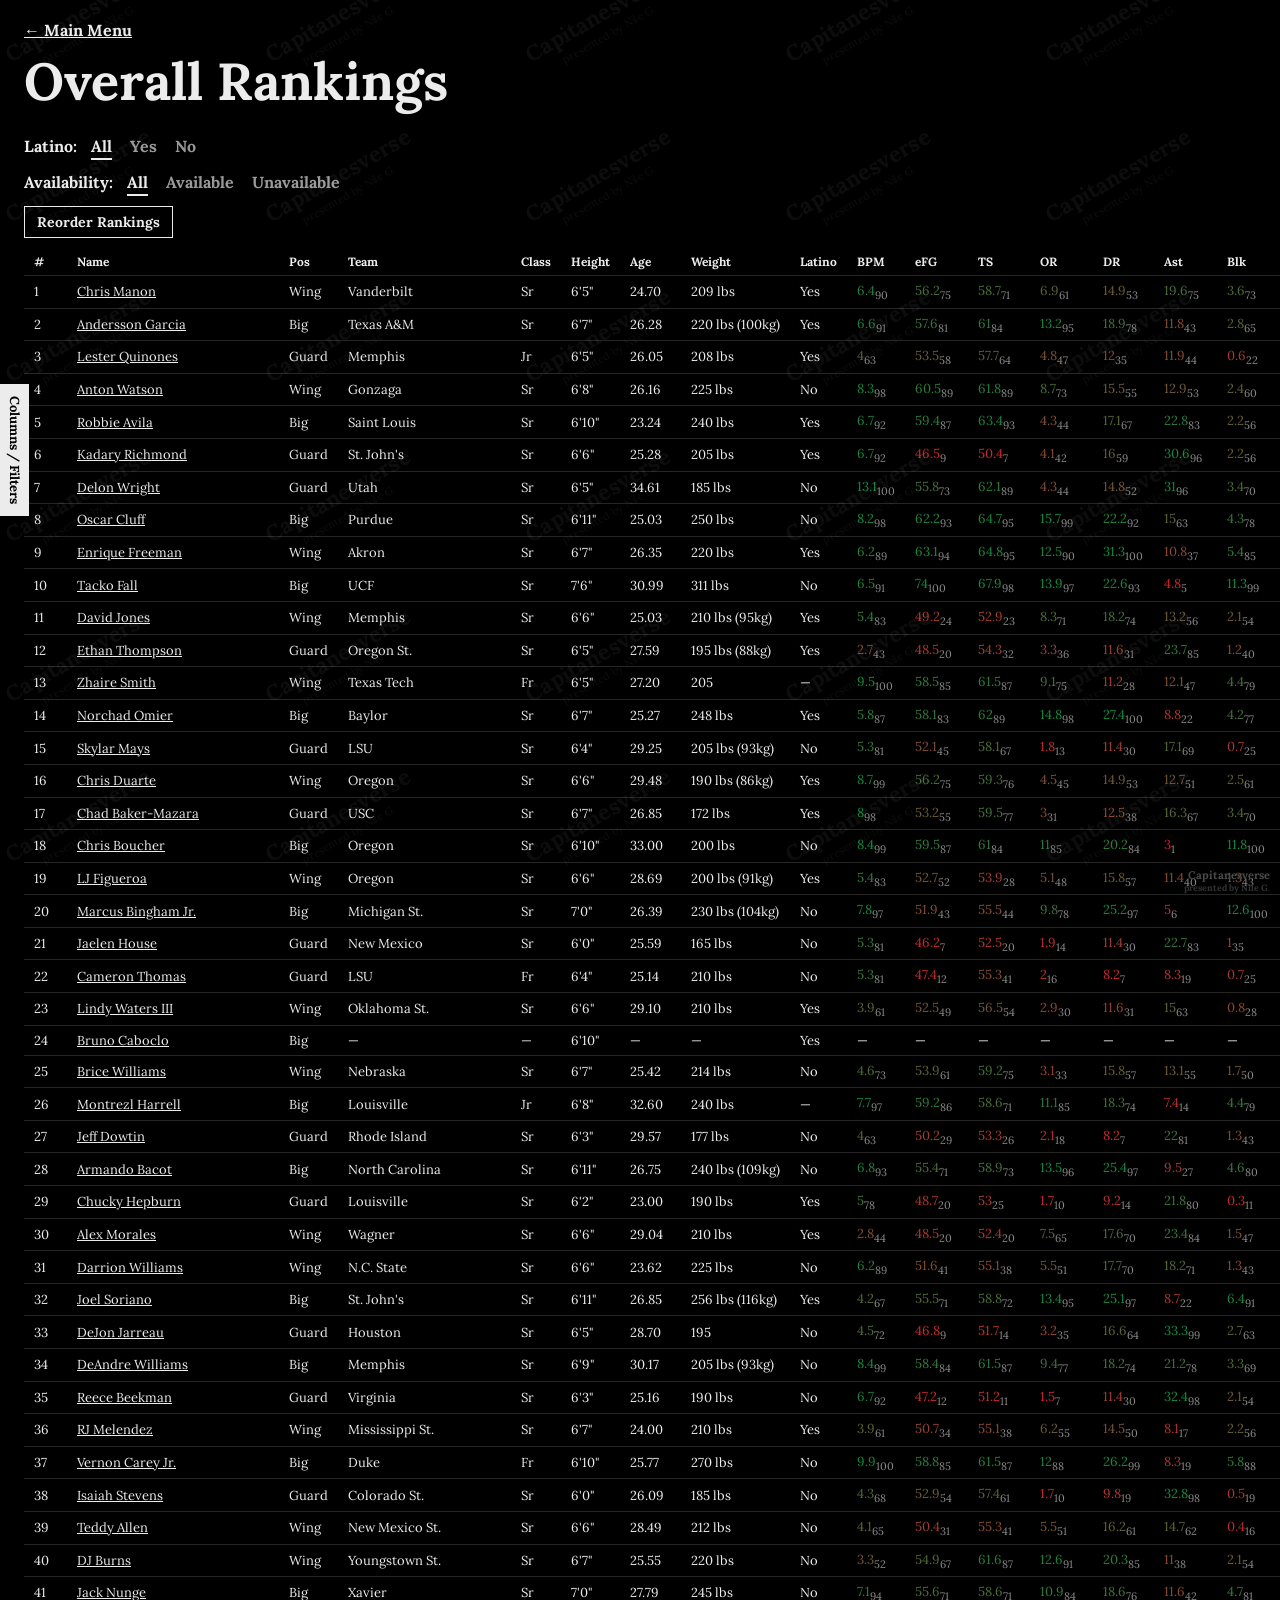
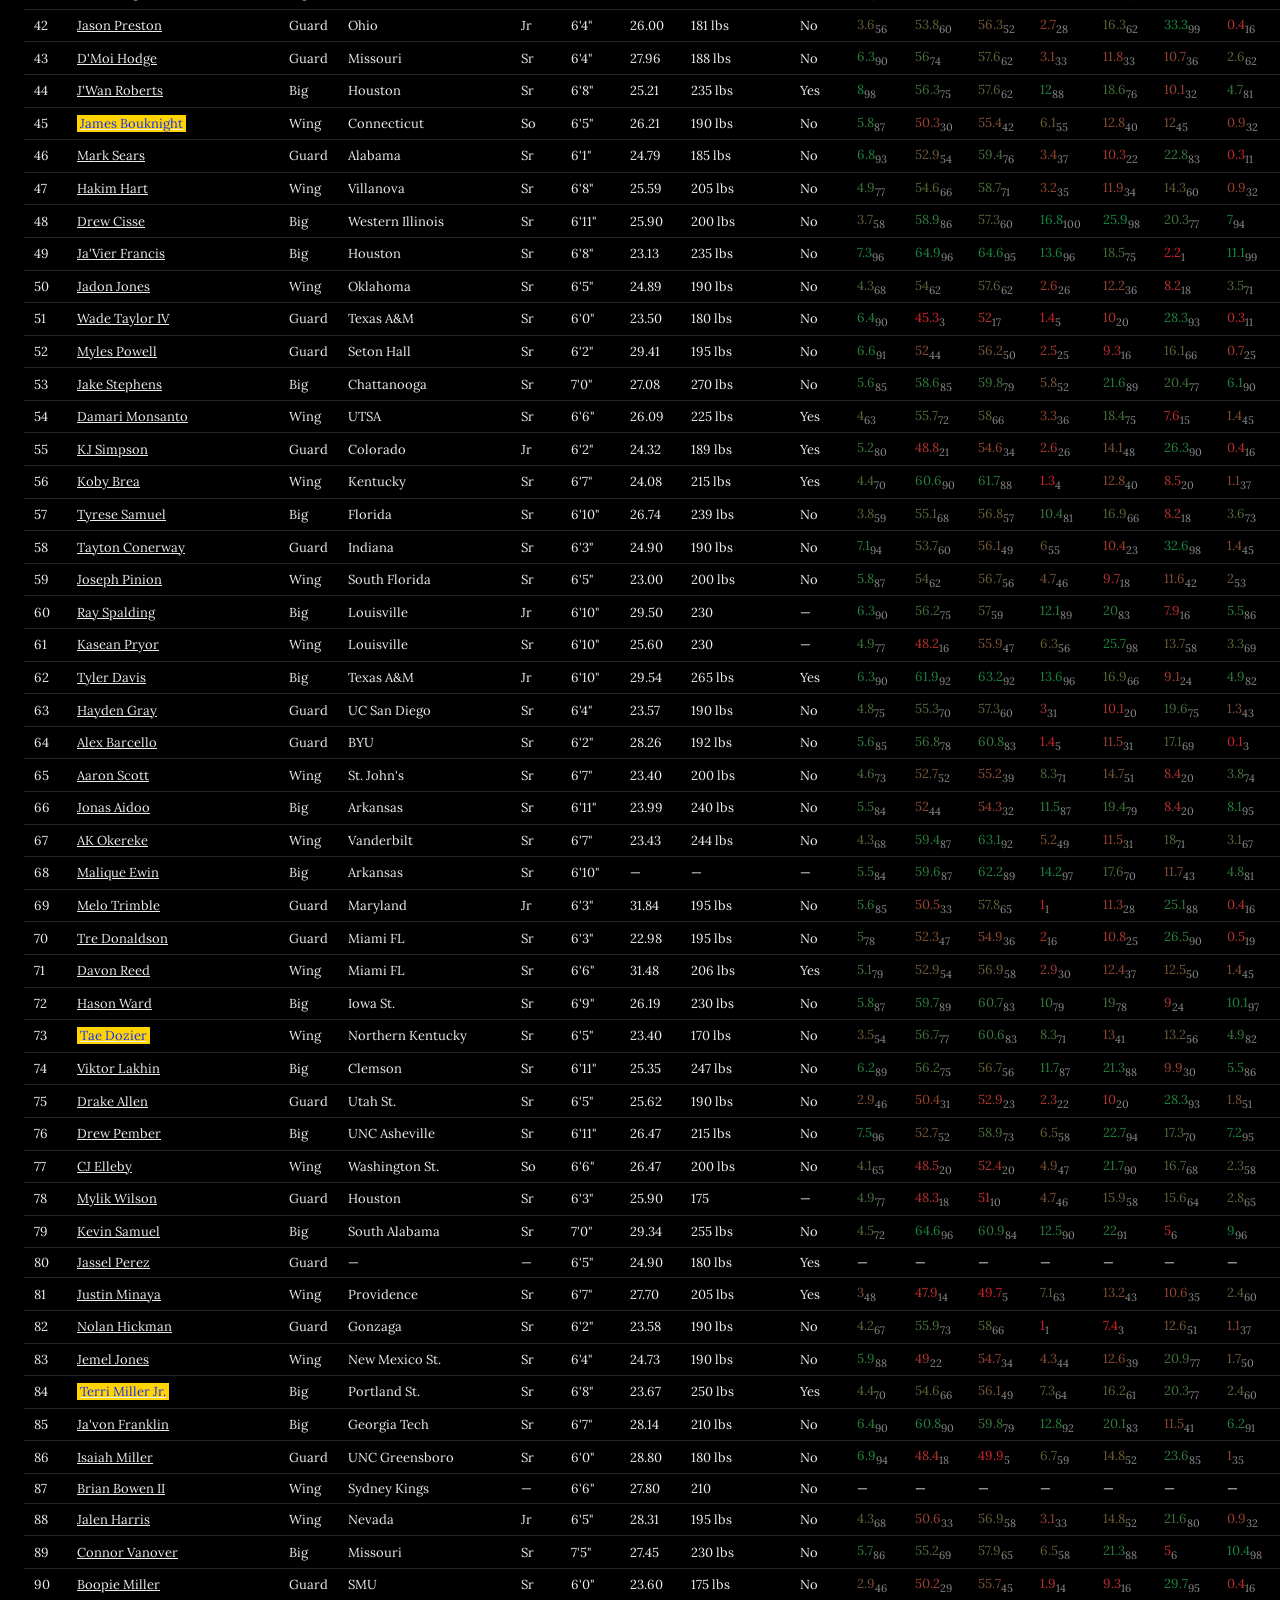
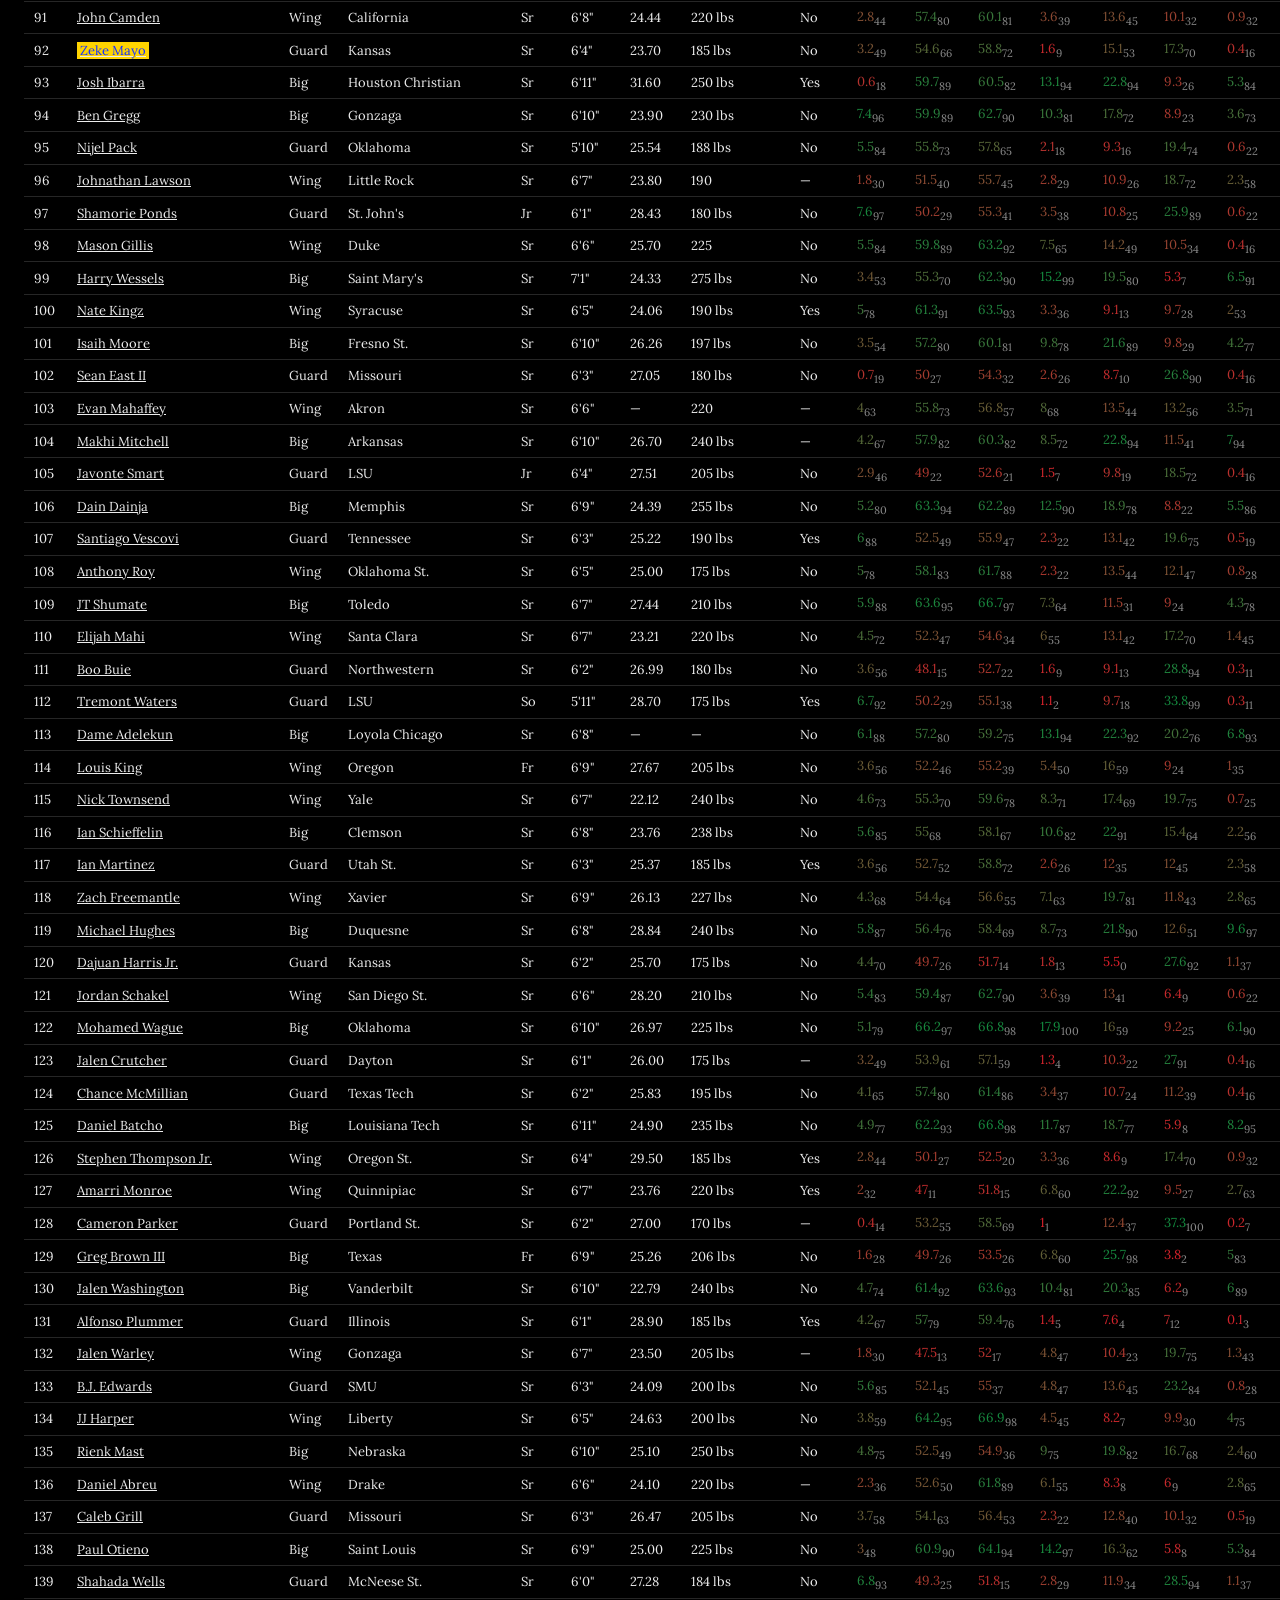
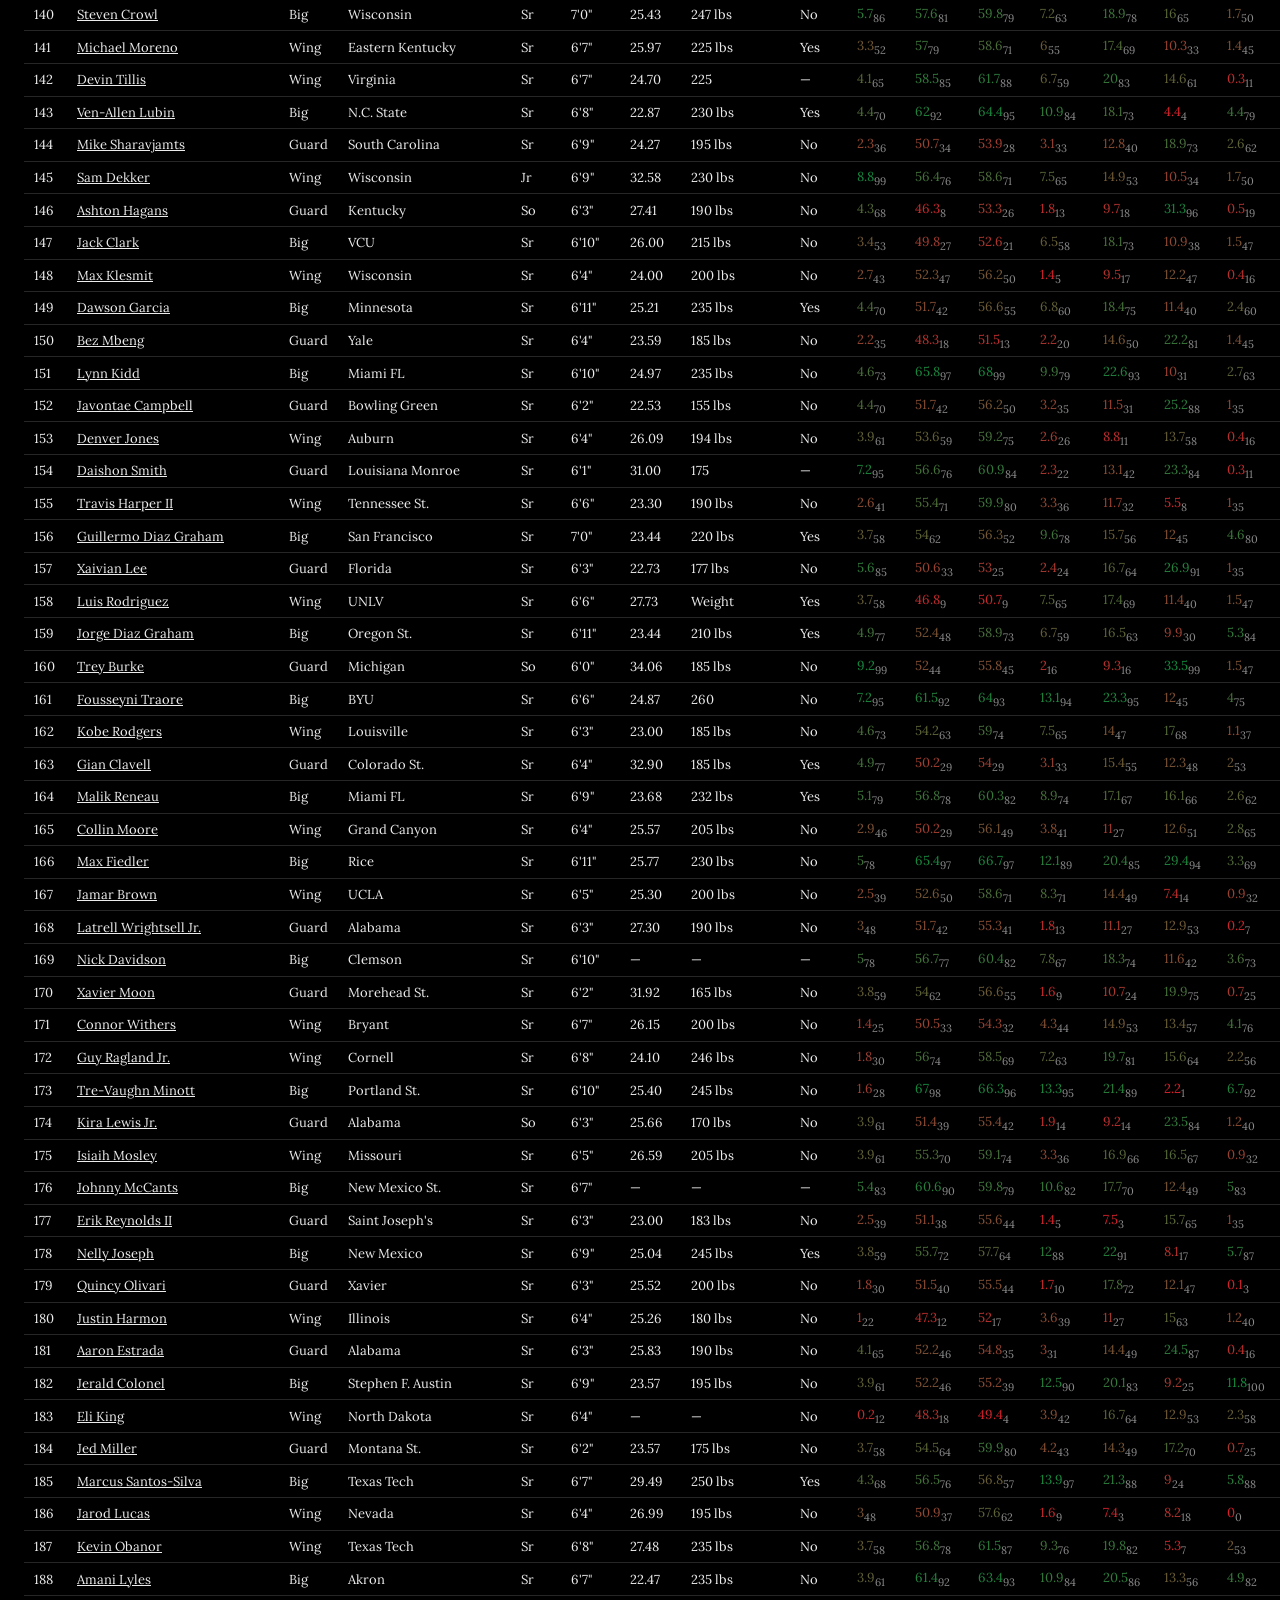
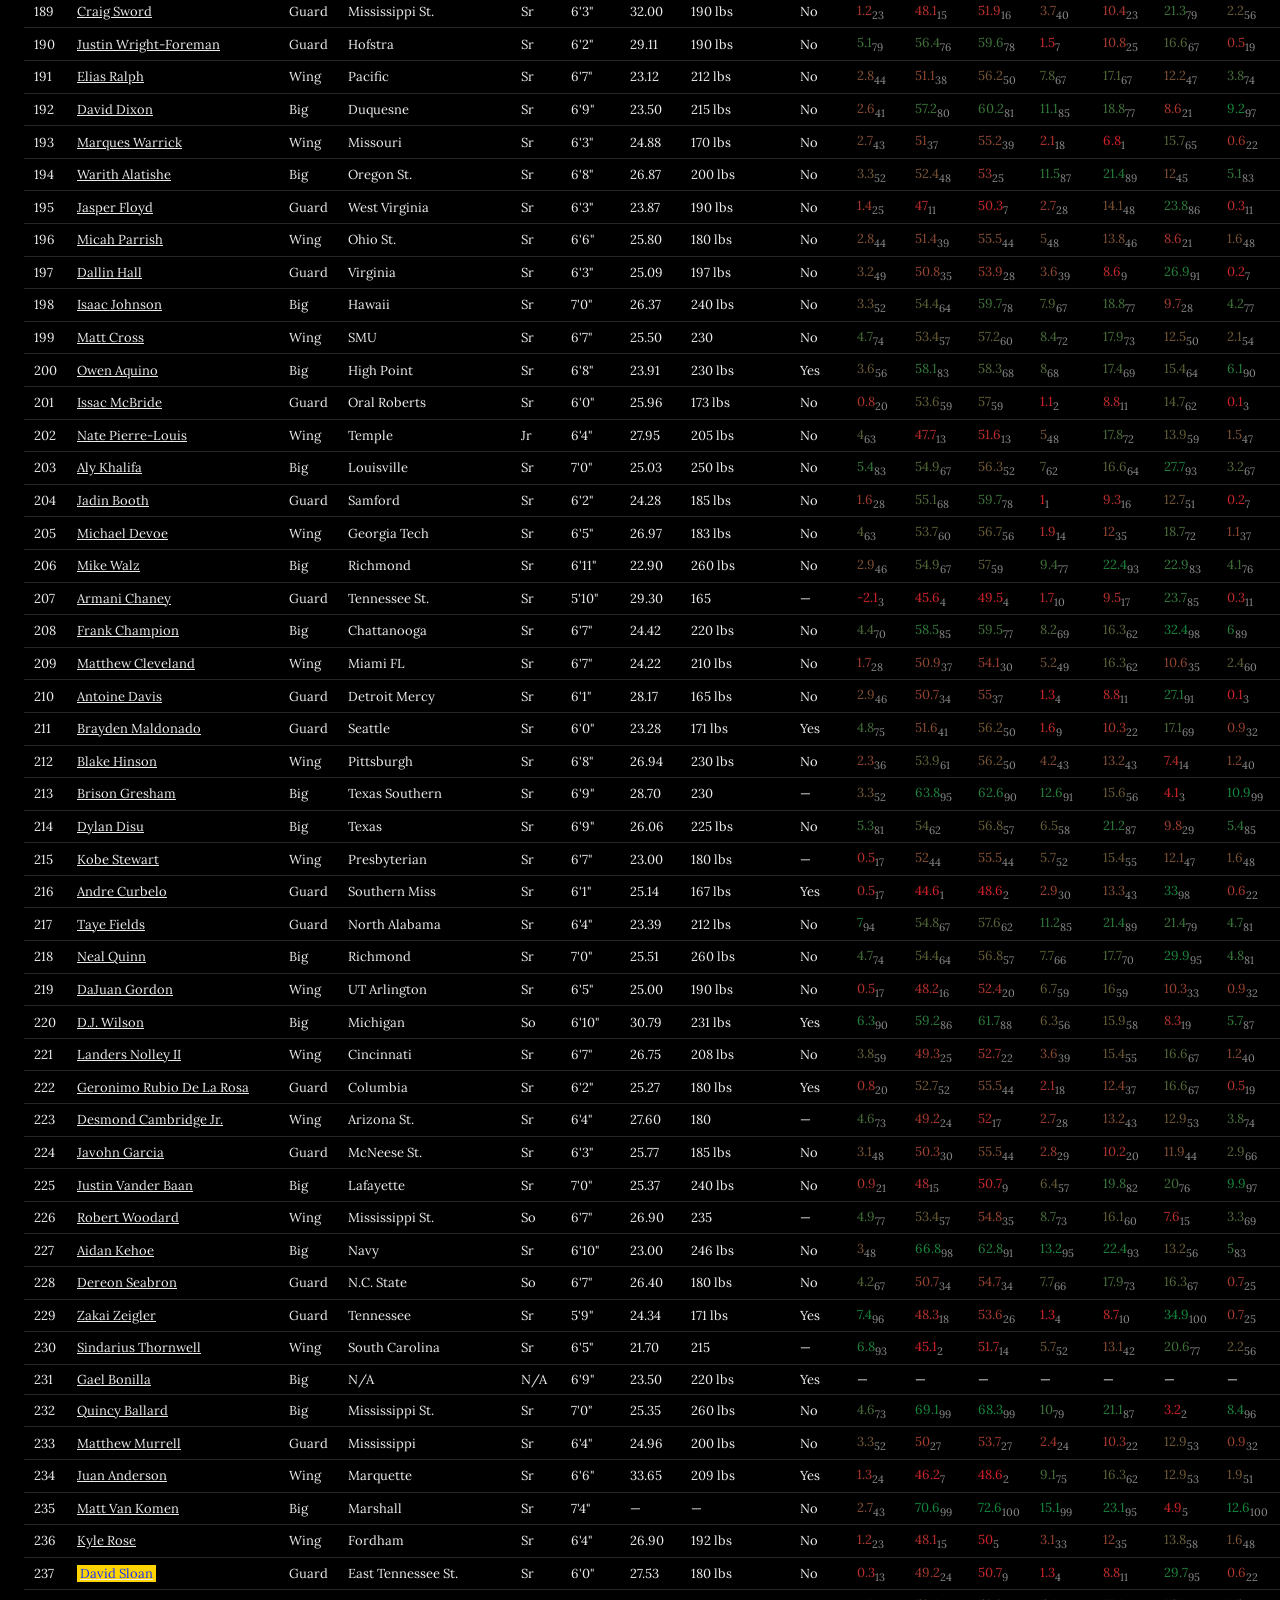
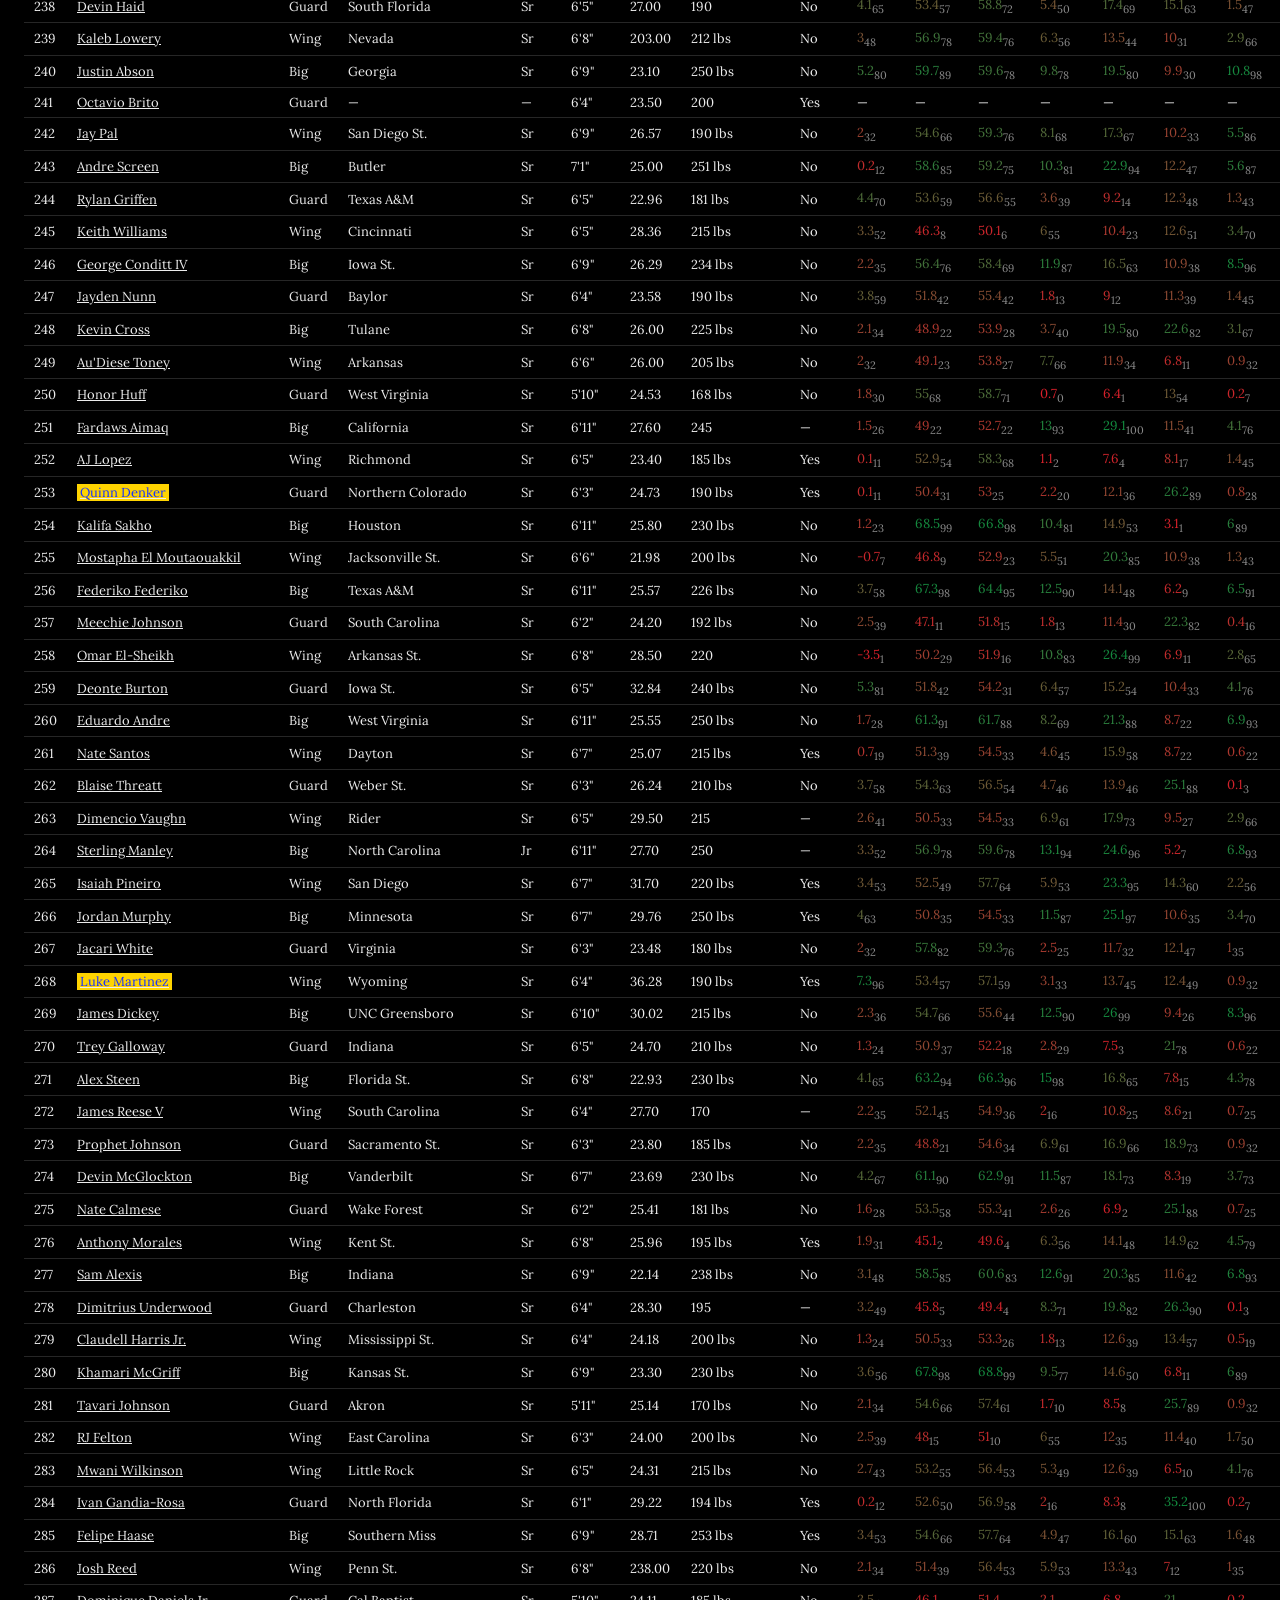
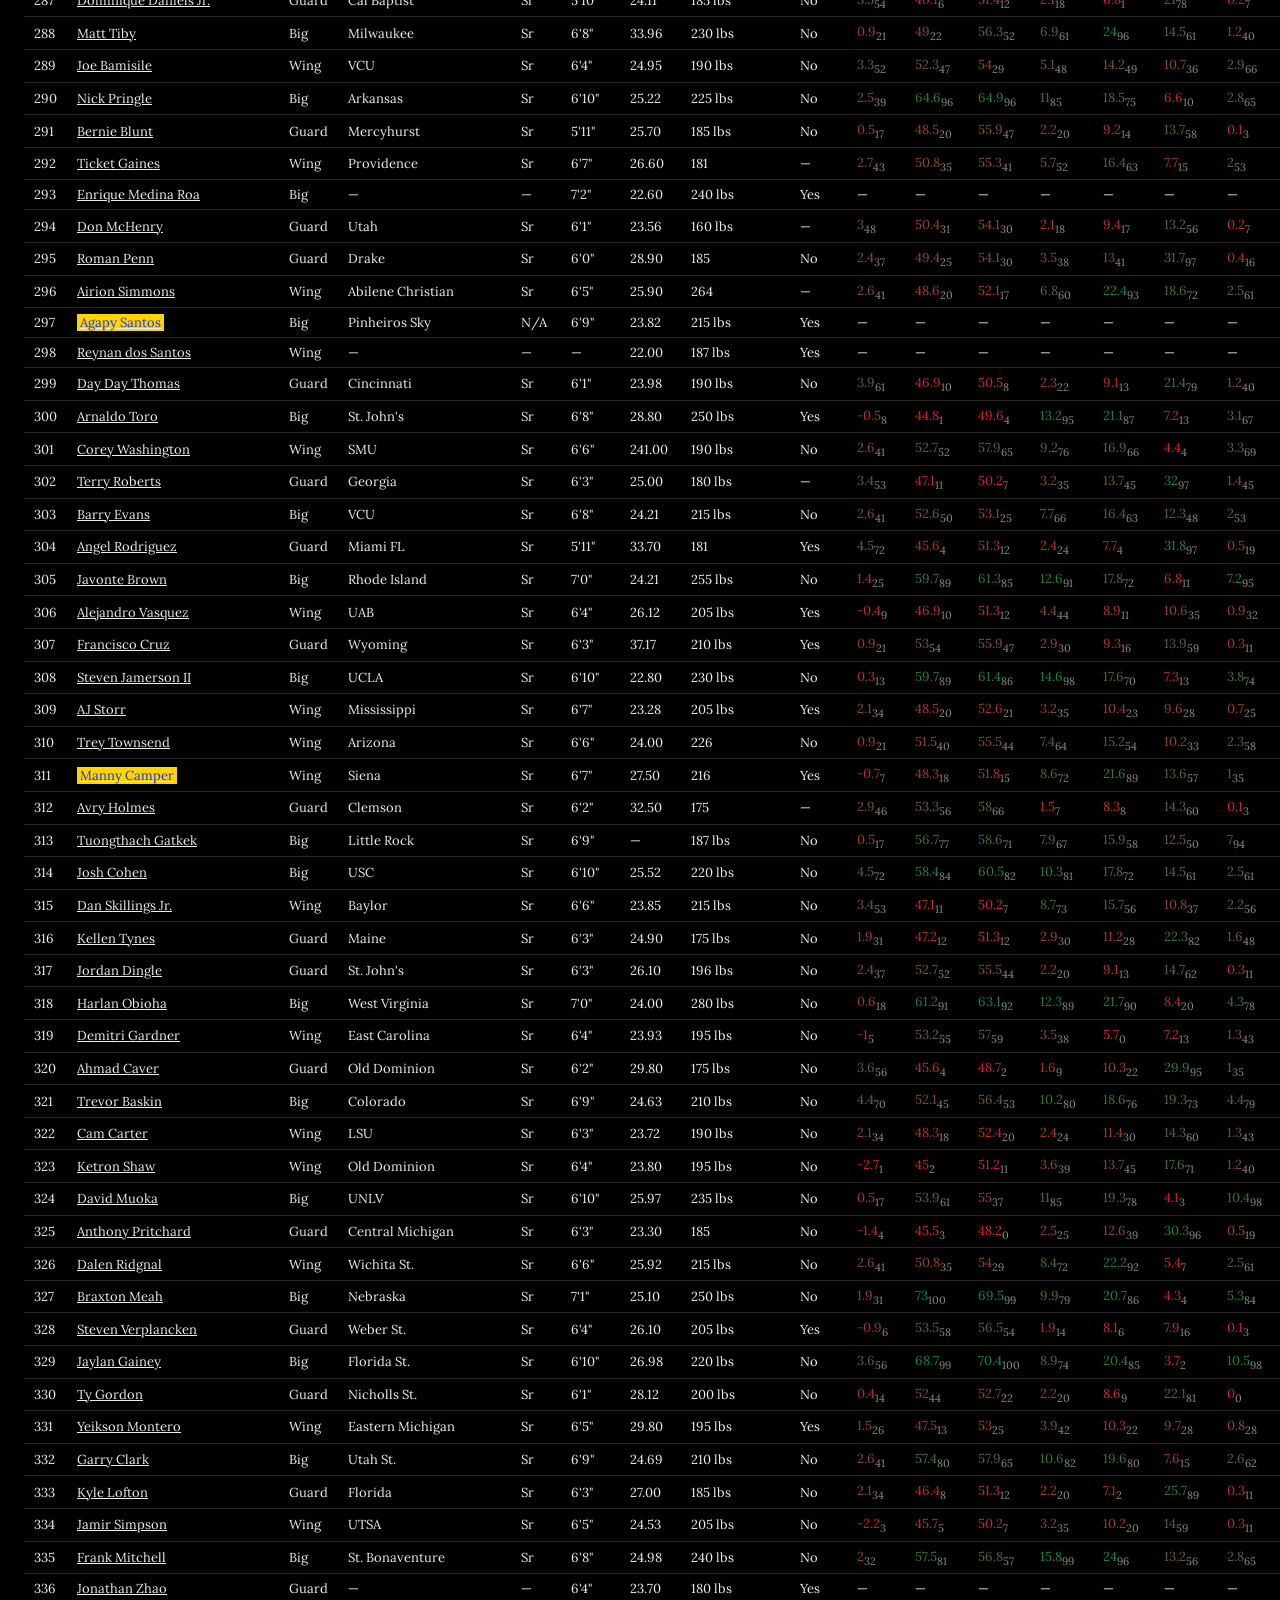
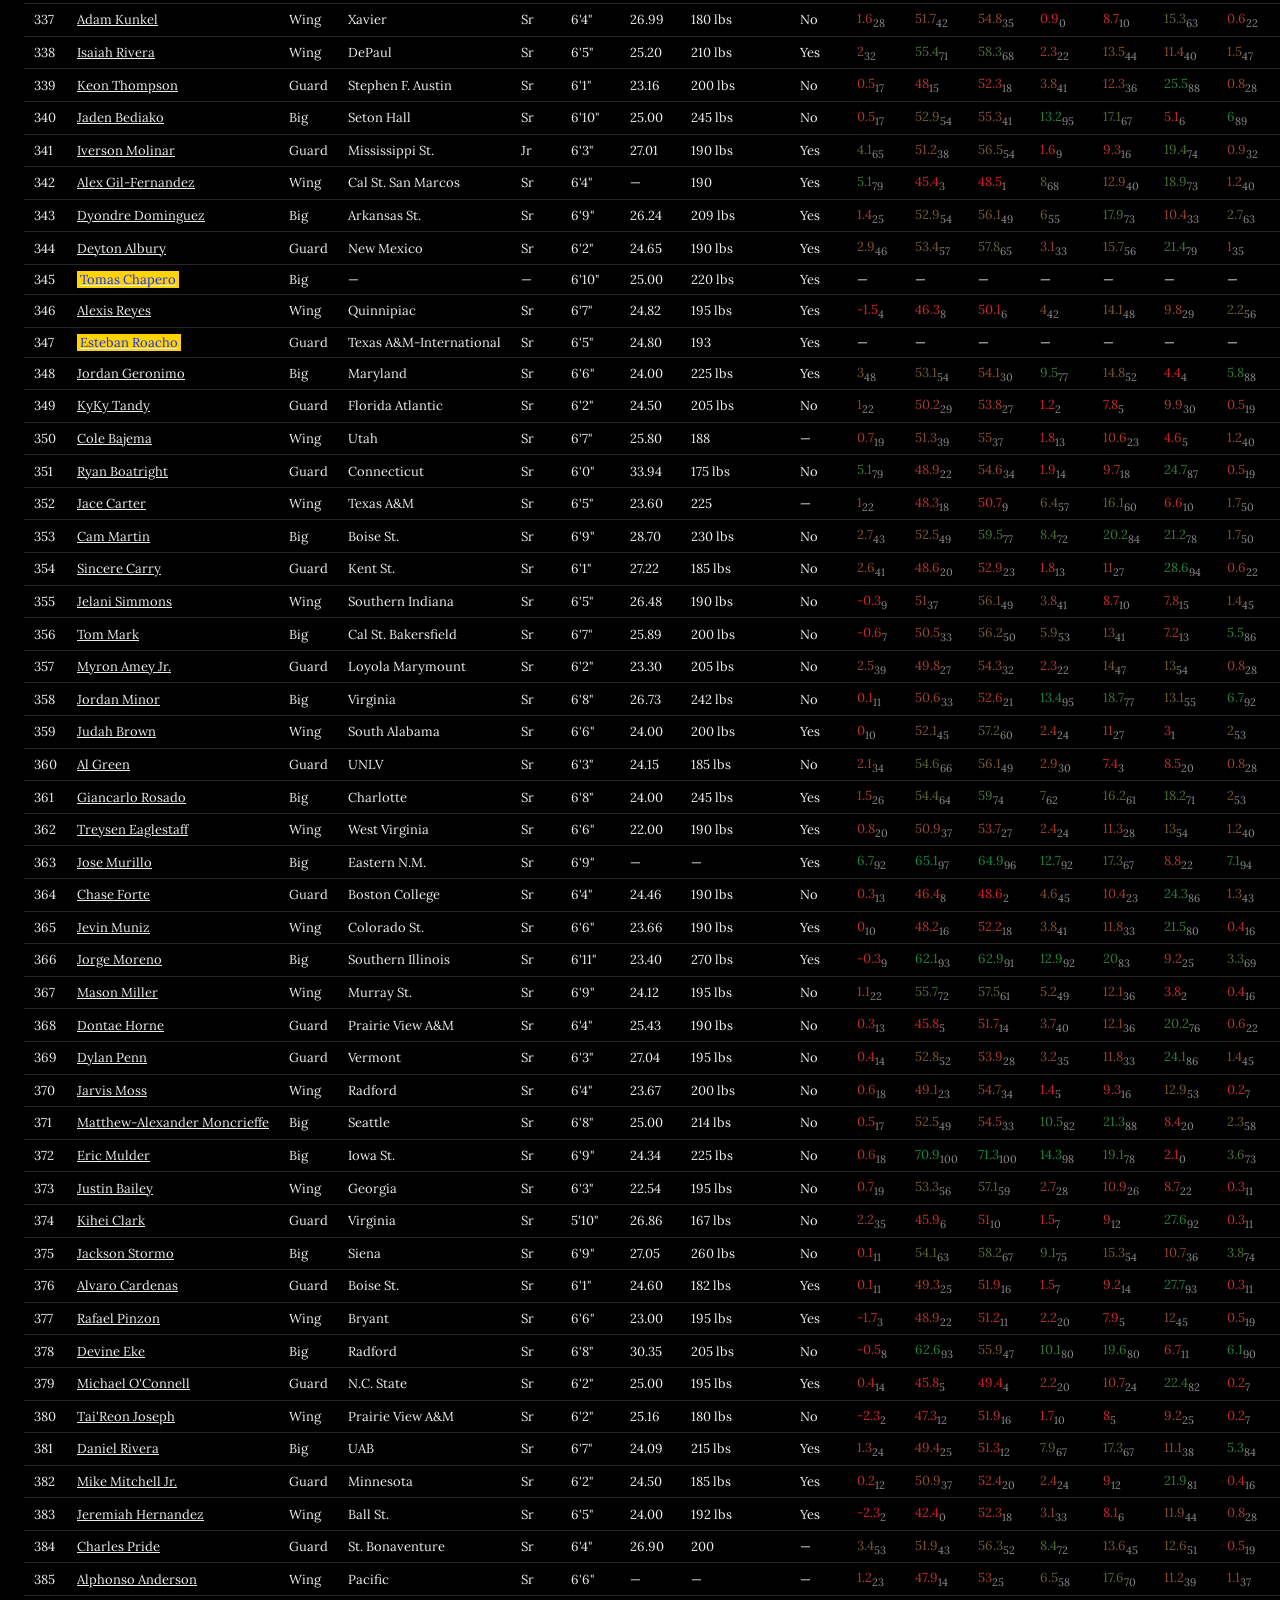
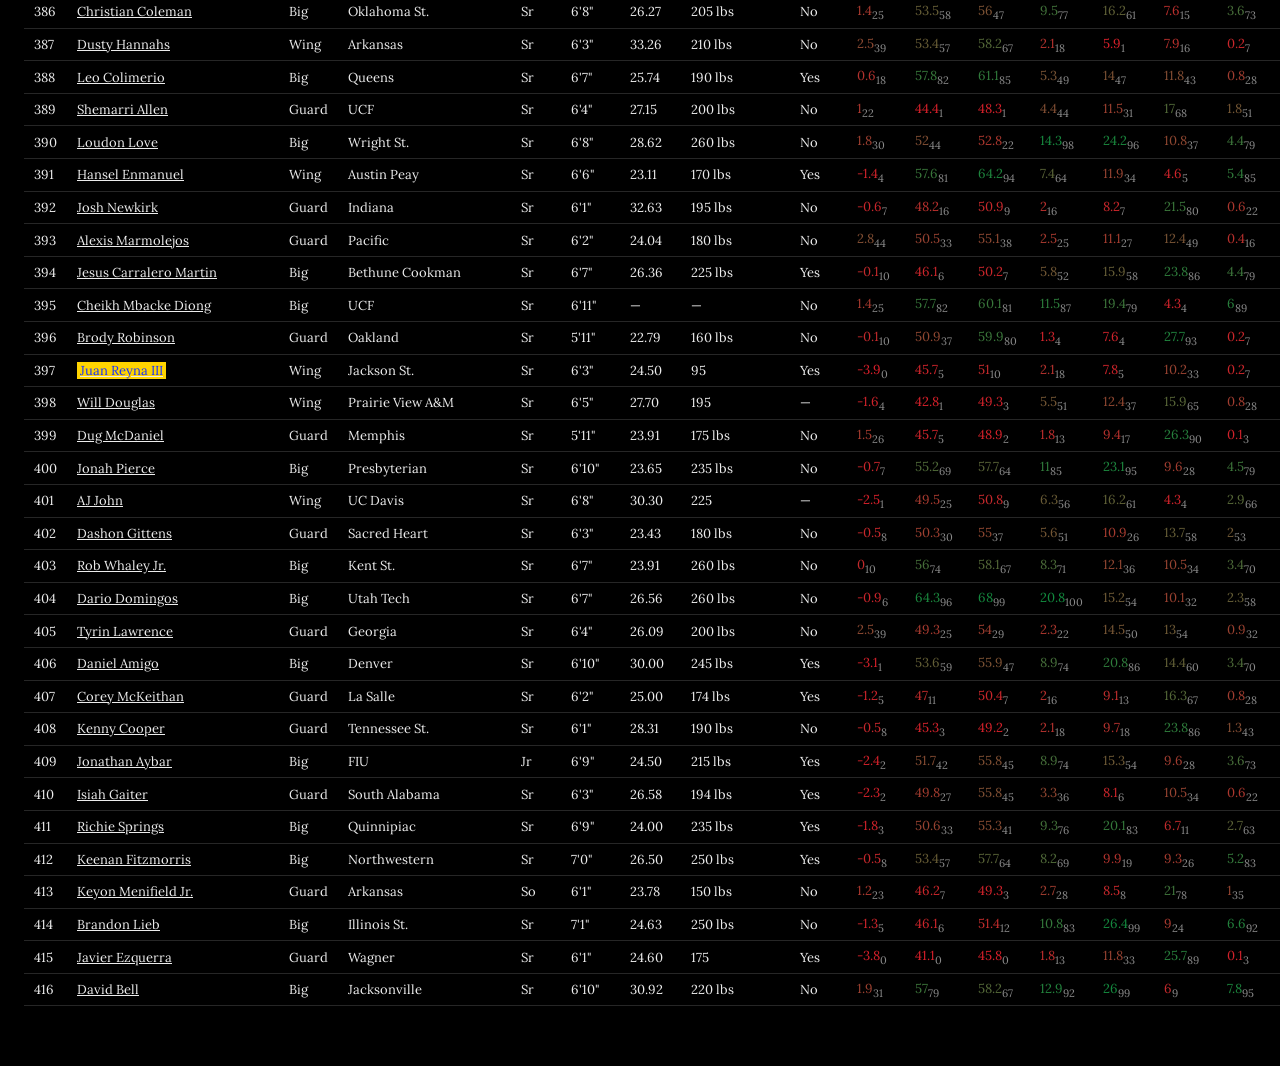
<file: rankings.html>
<!DOCTYPE html>
<html lang="en">
<head>
<meta charset="UTF-8">
<meta name="viewport" content="width=device-width, initial-scale=1.0">
<title>Capitanesverse — Rankings</title>
<link rel="preconnect" href="https://fonts.googleapis.com">
<link rel="preconnect" href="https://fonts.gstatic.com" crossorigin>
<link href="https://fonts.googleapis.com/css2?family=Lora:wght@400;600;700&display=swap" rel="stylesheet">
<style>
  * { box-sizing: border-box; }
  body { margin: 0; background: #000; color: #ECECEC; font-family: 'Lora', serif; font-weight: 700; }
  a { color: inherit; }
  .top { padding: 20px 24px 6px; }
  .menu-link { font-size: 16px; text-decoration: underline; }
  h1 { font-size: clamp(28px, 5vw, 52px); margin: 8px 0 14px; }

  .toggle-row { padding: 0 24px 10px; font-size: 16px; }
  .toggle-row span.lab { margin-right: 10px; }
  .toggle-row button {
    background: none; border: none; color: #9A9A9A; font-family: 'Lora', serif;
    font-weight: 700; font-size: 16px; cursor: pointer; margin-right: 14px; padding: 2px 0;
  }
  .toggle-row button.active { color: #ECECEC; border-bottom: 2px solid #ECECEC; }

  table { width: 100%; border-collapse: collapse; font-size: 13px; font-weight: 400; }
  th, td { padding: 6px 10px; border-bottom: 1px solid #262626; text-align: left; white-space: nowrap; }
  th { font-family: 'Lora', serif; font-weight: 700; font-size: 12px; cursor: pointer; color: #ECECEC; }
  th:hover { color: #9A9A9A; }
  td.name a { text-decoration: underline; }
  .roster-tag { background: #FFD400; color: #1631FF; padding: 0 3px; }
  .wrap { overflow-x: auto; padding: 0 24px 60px; }
  .empty { padding: 20px 24px; font-size: 15px; font-weight: 400; color: #9A9A9A; }

  .reorder-bar { padding: 0 24px 10px; display: flex; align-items: center; gap: 14px; flex-wrap: wrap; }
  .reorder-toggle {
    background: none; border: 1px solid #ECECEC; color: #ECECEC; font-family: 'Lora', serif;
    font-weight: 700; font-size: 14px; padding: 6px 12px; cursor: pointer;
  }
  .reorder-toggle.active { background: #ECECEC; color: #000; }
  .reorder-save {
    background: #128A3E; color: #ECECEC; border: none; font-family: 'Lora', serif;
    font-weight: 700; font-size: 14px; padding: 6px 12px; cursor: pointer; display: none;
  }
  .reorder-save.show { display: inline-block; }
  .reorder-note { font-size: 12px; font-weight: 400; color: #9A9A9A; }
  .reorder-status { font-size: 12px; font-weight: 400; color: #9A9A9A; }

  .reorder-panes { display: none; padding: 0 24px 60px; gap: 20px; grid-template-columns: 1fr 1fr; }
  .reorder-panes.show { display: grid; }
  .pane { background: #0D0D0D; border: 1px solid #262626; border-radius: 4px; }
  .pane-head { padding: 10px 12px; border-bottom: 1px solid #262626; font-size: 14px; }
  .pane-search {
    width: 100%; background: #000; color: #ECECEC; border: 1px solid #444;
    font-family: 'Lora', serif; font-size: 13px; padding: 5px 8px; margin-top: 6px;
  }
  .pane-body { max-height: 560px; overflow-y: auto; }

  .pool-card, .final-card {
    display: flex; align-items: center; gap: 8px; padding: 6px 12px;
    border-bottom: 1px solid #1A1A1A; font-size: 13px; font-weight: 400;
  }
  .pool-card { cursor: pointer; }
  .pool-card:hover { background: #161616; }
  .pool-card .badge { font-size: 10px; font-weight: 700; color: #7A7A7A; }
  .pool-card .addbtn {
    margin-left: auto; background: #ECECEC; color: #000; border: none;
    font-family: 'Lora', serif; font-weight: 700; font-size: 11px; padding: 2px 8px; cursor: pointer;
  }

  .final-card { cursor: grab; }
  .final-card.dragging { opacity: 0.35; }
  .final-card.drag-over { border-top: 2px solid #FFD400; }
  .final-card .rank-num { font-family: 'Lora', serif; font-weight: 700; color: #FFD400; min-width: 26px; }
  .final-card .cname { flex: 1; }
  .final-card .nudge {
    background: none; border: 1px solid #444; color: #ECECEC; font-size: 11px;
    width: 20px; height: 20px; cursor: pointer; padding: 0;
  }
  .final-card .jumpinput {
    width: 40px; background: #000; color: #ECECEC; border: 1px solid #444;
    font-family: 'Lora', serif; font-size: 11px; padding: 2px;
  }
  .final-card .rmbtn {
    background: none; border: none; color: #D81F2A; font-size: 14px; cursor: pointer; padding: 0 4px;
  }
  .pane-empty { padding: 14px; font-size: 12px; color: #6A6A6A; }

  @media (max-width: 860px) {
    .reorder-panes { grid-template-columns: 1fr; }
  }

  /* ---- left-side show/hide + query panel ---- */
  #colTabBtn {
    position: fixed; top: 50%; left: 0; transform: translateY(-50%);
    writing-mode: vertical-rl; background: #ECECEC; color: #000;
    font-family: 'Lora', serif; font-weight: 700; font-size: 13px;
    border: none; padding: 12px 6px; cursor: pointer; z-index: 20;
  }
  #colPanel {
    position: fixed; top: 0; left: -320px; width: 320px; height: 100vh;
    background: #0D0D0D; border-right: 1px solid #333; z-index: 19;
    transition: left 0.2s ease; overflow-y: auto; padding: 50px 16px 20px;
  }
  #colPanel.open { left: 0; }
  #colTabBtn.open { left: 320px; }
  .col-panel-head { font-size: 16px; margin-bottom: 10px; }
  .col-group-label { font-size: 12px; color: #9A9A9A; margin: 14px 0 6px; text-transform: uppercase; letter-spacing: 1px; }
  .col-actions { font-size: 12px; font-weight: 600; text-decoration: underline; cursor: pointer; margin-right: 12px; }

  .stat-row { margin: 8px 0; border-bottom: 1px solid #1C1C1C; padding-bottom: 6px; }
  .stat-row label.col-check { font-size: 13px; font-weight: 400; display: flex; align-items: center; gap: 6px; }
  .stat-row label.col-check input { accent-color: #ECECEC; }
  .pct-filter-row { display: flex; align-items: center; gap: 6px; margin-top: 3px; }
  .pct-filter-row input[type=range] { flex: 1; accent-color: #ECECEC; }
  .pct-filter-row input[type=number] {
    width: 42px; background: #000; color: #ECECEC; border: 1px solid #444;
    font-family: 'Lora', serif; font-size: 12px; padding: 2px;
  }
  .pct-filter-row .pct-suffix { font-size: 11px; color: #9A9A9A; }

  @media (max-width: 640px) {
    #colPanel { width: 82vw; left: -82vw; }
    #colTabBtn.open { left: 82vw; }
  }
</style>
</head>
<body>

<button id="colTabBtn">Columns / Filters</button>
<div id="colPanel">
  <div class="col-panel-head">Show / Hide + %ile Query</div>
  <div>
    <span class="col-actions" id="checkAll">Show All</span>
    <span class="col-actions" id="checkNone">Show None</span>
    <span class="col-actions" id="checkDefault">Default</span>
    <span class="col-actions" id="clearFilters">Clear Filters</span>
  </div>
  <div class="col-group-label">Core Stats (%ile vs. <span id="baseLabel">sample</span>)</div>
  <div id="coreChecks"></div>
  <div class="col-group-label">Advanced Metrics</div>
  <div id="advChecks"></div>
</div>

<div class="top">
  <a class="menu-link" href="index.html">&larr; Main Menu</a>
  <h1 id="title">Rankings</h1>
</div>

<div class="toggle-row">
  <span class="lab">Latino:</span>
  <button data-latino="all" class="active">All</button>
  <button data-latino="yes">Yes</button>
  <button data-latino="no">No</button>
</div>
<div class="toggle-row">
  <span class="lab">Availability:</span>
  <button data-avail="all" class="active">All</button>
  <button data-avail="available">Available</button>
  <button data-avail="unavailable">Unavailable</button>
</div>

<div class="reorder-bar">
  <button class="reorder-toggle" id="reorderToggle">Reorder Rankings</button>
  <button class="reorder-save" id="reorderSaveBtn">Save New Order</button>
  <span class="reorder-note" id="reorderNote"></span>
  <span class="reorder-status" id="reorderStatus"></span>
</div>

<div class="reorder-panes" id="reorderPanes">
  <div class="pane">
    <div class="pane-head">
      Player Pool — <span id="poolCount">0</span> unranked
      <input class="pane-search" id="poolSearch" type="text" placeholder="Search pool...">
    </div>
    <div class="pane-body" id="poolBody"></div>
  </div>
  <div class="pane">
    <div class="pane-head">Final Ranking — <span id="finalCount">0</span> ranked</div>
    <div class="pane-body" id="finalBody"></div>
  </div>
</div>

<div class="wrap"><table id="table"></table></div>

<script>
const CORE_LABELS = {
  gp:"GP", minPct:"Min%", prpg:"PRPG!", dPrpg:"D-PRPG", bpm:"BPM", obpm:"OBPM", dbpm:"DBPM",
  ortg:"ORtg", drtg:"D-Rtg", usg:"Usg", efg:"eFG", ts:"TS", orb:"OR", drb:"DR", ast:"Ast",
  tov:"TO", astToRatio:"A/TO", blk:"Blk", stl:"Stl", ftr:"FTR", fc40:"FC/40",
  dunks:"Dunks", dunkAttempts:"Dunk Att", dunkPct:"Dunk%", rimMakes:"Rim M", rimAttempts:"Rim A",
  rimPct:"Rim%", nonRim2Makes:"NonRim2 M", nonRim2Attempts:"NonRim2 A", nonRim2Pct:"NonRim2%",
  ftMakes:"FT", ftAttempts:"FTA", ftPct:"FT%", twoPM:"2PM", twoPA:"2PA", twoPct:"2P%",
  threePRate:"3PR", threePer100:"3P/100", threePM:"3P", threePA:"3PA", threePct:"3P%", fga:"FGA",
};
const ADV_LABELS = {
  ftrPctile:"FTR %ile (src)", threePARPctile:"3PAR %ile (src)", dunkRate:"Dunk Rate",
  dunksPerRimAtt:"Dunks/Rim Att", rimRate:"Rim Rate", rimRatePctile:"Rim Rate %ile (src)",
  rimToNonRim2Ratio:"Rim:NonRim2", moreyballPct:"Moreyball%", moreyballPctile:"Moreyball %ile (src)",
  griftRate:"Grift Rate", griftRatePctile:"Grift %ile (src)", jumperRate:"Jumper Rate",
};
const DEFAULT_CORE = new Set(['bpm','efg','ts','ast','stl','blk','orb','drb','threePct','ftPct']);
const LOWER_IS_BETTER = new Set(['tov', 'drtg']);
const POS_TITLES = { overall: 'Overall Rankings', guard: 'Guard Rankings', wing: 'Wing Rankings', big: 'Big Rankings' };
const POS_MAP = { guard: 'Guard', wing: 'Wing', big: 'Big' };

let visibleCore = new Set(DEFAULT_CORE);
let visibleAdv = new Set();
let filterMin = {}; // `${group}:${key}` -> 0-100, 0 = inactive

// ---- GitHub commit (same mechanism as index.html/player.html editors) ----
const REPO_OWNER = 'nilehoops';
const REPO_NAME = 'capitanesverse';
// overallRank/positionalRank both live in players_index.json — this tool
// never touches stats/advanced/biography/proStints/videos, so it only ever
// needs the index file.
const INDEX_PATH_IN_REPO = 'data/players_index.json';
let githubToken = null;

function utf8ToBase64(str) {
  const bytes = new TextEncoder().encode(str);
  let binary = '';
  bytes.forEach(b => binary += String.fromCharCode(b));
  return btoa(binary);
}
function base64ToUtf8(b64) {
  const binary = atob(b64);
  const bytes = Uint8Array.from(binary, c => c.charCodeAt(0));
  return new TextDecoder().decode(bytes);
}

async function saveNewOrderToGitHub(rankField, orderedIds) {
  if (!githubToken) {
    githubToken = prompt(
      'GitHub personal access token (Contents: read/write on this repo).\n' +
      'Only used for this save, kept in memory only, never stored.'
    );
    if (!githubToken) return { ok: false, message: 'Cancelled — no token entered.' };
  }
  const apiUrl = `https://api.github.com/repos/${REPO_OWNER}/${REPO_NAME}/contents/${INDEX_PATH_IN_REPO}`;
  const headers = { 'Authorization': `Bearer ${githubToken}`, 'Accept': 'application/vnd.github+json' };

  try {
    const getResp = await fetch(apiUrl, { headers });
    if (!getResp.ok) return { ok: false, message: `Could not read file (${getResp.status}).` };
    const fileData = await getResp.json();
    const allPlayers = JSON.parse(base64ToUtf8(fileData.content));
    const byId = new Map(allPlayers.map(p => [p.id, p]));

    orderedIds.forEach((id, i) => {
      const p = byId.get(id);
      if (p) p[rankField] = i + 1;
    });

    const putResp = await fetch(apiUrl, {
      method: 'PUT',
      headers: { ...headers, 'Content-Type': 'application/json' },
      body: JSON.stringify({
        message: `Reorder ${rankField} (${orderedIds.length} players)`,
        content: utf8ToBase64(JSON.stringify(allPlayers)),
        sha: fileData.sha,
      }),
    });
    if (!putResp.ok) {
      const err = await putResp.json().catch(() => ({}));
      return { ok: false, message: `Save failed (${putResp.status}): ${err.message || 'unknown error'}` };
    }
    return { ok: true, message: 'Saved — live site updates in ~1 min.' };
  } catch (e) {
    return { ok: false, message: `Network error: ${e.message}` };
  }
}

// ---- Reorder mode: two-pane pool (unranked) / final (ranked) system ----
let reorderMode = false;
let poolList = null;   // players not currently in the final ranking
let finalList = null;  // players in the ranking, in order
let poolSearchTerm = '';

function enterReorderMode(allPlayers) {
  const field = naturalRankField();
  const pos = posParam === 'overall' ? null : POS_MAP[posParam];
  const inScope = allPlayers.filter(p => pos ? p.position === pos : true);
  finalList = inScope.filter(p => p[field] != null).sort((a, b) => a[field] - b[field]);
  poolList = inScope.filter(p => p[field] == null).sort((a, b) => a.name.localeCompare(b.name));
  reorderMode = true;
}

function renderPool() {
  const term = poolSearchTerm.toLowerCase();
  const shown = poolList.filter(p => p.name.toLowerCase().includes(term));
  document.getElementById('poolCount').textContent = poolList.length;
  document.getElementById('poolBody').innerHTML = shown.length
    ? shown.map(p => `
        <div class="pool-card" data-id="${p.id}">
          <span>${p.name}</span>
          <span class="badge">${p.team || ''}</span>
          <button class="addbtn" data-id="${p.id}">+ Add</button>
        </div>`).join('')
    : `<div class="pane-empty">No unranked players match.</div>`;

  document.querySelectorAll('#poolBody .pool-card, #poolBody .addbtn').forEach(el => {
    el.addEventListener('click', (e) => {
      e.stopPropagation();
      const id = el.dataset.id;
      const idx = poolList.findIndex(p => p.id === id);
      const [moved] = poolList.splice(idx, 1);
      finalList.push(moved);
      renderPool(); renderFinal();
    });
  });
}

function renderFinal() {
  const field = naturalRankField();
  document.getElementById('finalCount').textContent = finalList.length;
  document.getElementById('finalBody').innerHTML = finalList.length ? finalList.map((p, i) => `
    <div class="final-card" draggable="true" data-id="${p.id}">
      <span class="rank-num">${i + 1}</span>
      <span class="cname">${p.onRoster ? `<span class="roster-tag">${p.name}</span>` : p.name}</span>
      <button class="nudge" data-dir="-1" data-id="${p.id}">&uarr;</button>
      <button class="nudge" data-dir="1" data-id="${p.id}">&darr;</button>
      <input class="jumpinput" type="number" placeholder="#" data-id="${p.id}">
      <button class="rmbtn" data-id="${p.id}" title="Remove — sends back to pool">&times;</button>
    </div>`).join('') : `<div class="pane-empty">Nothing ranked yet — add from the pool.</div>`;

  // drag-and-drop for short local reorders
  let draggingId = null;
  document.querySelectorAll('#finalBody .final-card').forEach(card => {
    card.addEventListener('dragstart', () => { draggingId = card.dataset.id; card.classList.add('dragging'); });
    card.addEventListener('dragend', () => {
      card.classList.remove('dragging');
      document.querySelectorAll('.drag-over').forEach(c => c.classList.remove('drag-over'));
    });
    card.addEventListener('dragover', (e) => { e.preventDefault(); card.classList.add('drag-over'); });
    card.addEventListener('dragleave', () => card.classList.remove('drag-over'));
    card.addEventListener('drop', (e) => {
      e.preventDefault();
      card.classList.remove('drag-over');
      const toId = card.dataset.id;
      if (draggingId === toId) return;
      const fromIdx = finalList.findIndex(p => p.id === draggingId);
      const toIdx = finalList.findIndex(p => p.id === toId);
      const [moved] = finalList.splice(fromIdx, 1);
      finalList.splice(toIdx, 0, moved);
      renderFinal();
    });
  });

  // up/down single-step nudges — reliable for small moves
  document.querySelectorAll('#finalBody .nudge').forEach(btn => {
    btn.addEventListener('click', () => {
      const idx = finalList.findIndex(p => p.id === btn.dataset.id);
      const dir = Number(btn.dataset.dir);
      const swapWith = idx + dir;
      if (swapWith < 0 || swapWith >= finalList.length) return;
      [finalList[idx], finalList[swapWith]] = [finalList[swapWith], finalList[idx]];
      renderFinal();
    });
  });

  // "jump to position" — the actual fix for long-distance moves without dragging
  document.querySelectorAll('#finalBody .jumpinput').forEach(input => {
    input.addEventListener('keydown', (e) => {
      if (e.key !== 'Enter') return;
      const target = Math.max(1, Math.min(finalList.length, parseInt(input.value, 10) || 1)) - 1;
      const idx = finalList.findIndex(p => p.id === input.dataset.id);
      const [moved] = finalList.splice(idx, 1);
      finalList.splice(target, 0, moved);
      renderFinal();
    });
  });

  // remove — sends back to the pool
  document.querySelectorAll('#finalBody .rmbtn').forEach(btn => {
    btn.addEventListener('click', () => {
      const idx = finalList.findIndex(p => p.id === btn.dataset.id);
      const [moved] = finalList.splice(idx, 1);
      poolList.push(moved);
      poolList.sort((a, b) => a.name.localeCompare(b.name));
      renderFinal(); renderPool();
    });
  });
}

document.getElementById('poolSearch').addEventListener('input', (e) => {
  poolSearchTerm = e.target.value;
  renderPool();
});

document.getElementById('reorderToggle').addEventListener('click', () => {
  if (!reorderMode) {
    enterReorderMode(cachedPlayers);
    document.getElementById('reorderToggle').classList.add('active');
    document.getElementById('reorderSaveBtn').classList.add('show');
    document.getElementById('reorderPanes').classList.add('show');
    document.querySelector('.wrap').style.display = 'none';
    document.getElementById('reorderNote').textContent = 'Click a pool player to add them, drag/nudge/type-a-number to reposition.';
    renderPool(); renderFinal();
  } else {
    reorderMode = false;
    document.getElementById('reorderToggle').classList.remove('active');
    document.getElementById('reorderSaveBtn').classList.remove('show');
    document.getElementById('reorderPanes').classList.remove('show');
    document.querySelector('.wrap').style.display = '';
    document.getElementById('reorderNote').textContent = '';
    document.getElementById('reorderStatus').textContent = '';
    renderTable(cachedPlayers);
  }
});

document.getElementById('reorderSaveBtn').addEventListener('click', async () => {
  const status = document.getElementById('reorderStatus');
  status.textContent = 'Saving...';
  const result = await saveNewOrderToGitHub(naturalRankField(), finalList.map(p => p.id));
  status.textContent = result.message;
});

const params = new URLSearchParams(location.search);
const posParam = params.get('pos') || 'overall';
let latinoFilter = params.get('latino') === 'yes' ? 'yes' : params.get('latino') === 'no' ? 'no' : 'all';
let availFilter = params.get('availability') === 'available' ? 'available' : params.get('availability') === 'unavailable' ? 'unavailable' : 'all';
let sortKey = 'natural';
let sortDir = 1;
let cachedPlayers = null;
let renderTimer = null;

document.getElementById('title').textContent = POS_TITLES[posParam] || 'Rankings';
document.getElementById('baseLabel').textContent = posParam === 'overall' ? 'overall sample' : (POS_MAP[posParam] || 'sample');
document.querySelector(`.toggle-row button[data-latino="${latinoFilter}"]`)?.classList.add('active');
document.querySelector(`.toggle-row button[data-avail="${availFilter}"]`)?.classList.add('active');

// ---- Percentile base group: Overall/Latino views compare vs the WHOLE sample;
// position-specific views (Guard/Wing/Big) compare within that position, as before.
function peerGroup(allPlayers) {
  if (posParam === 'overall') return allPlayers;
  const pos = POS_MAP[posParam];
  return allPlayers.filter(p => p.position === pos);
}

function lowerBoundCount(sortedArr, v) { // count of elements < v
  let lo = 0, hi = sortedArr.length;
  while (lo < hi) { const m = (lo + hi) >> 1; sortedArr[m] < v ? lo = m + 1 : hi = m; }
  return lo;
}
function upperBoundCount(sortedArr, v) { // count of elements <= v
  let lo = 0, hi = sortedArr.length;
  while (lo < hi) { const m = (lo + hi) >> 1; sortedArr[m] <= v ? lo = m + 1 : hi = m; }
  return lo;
}

function buildPctMap(peers, key, group) {
  const getVal = (pl) => group === 'adv' ? pl.advanced?.[key] : pl.stats?.[key];
  const vals = peers.map(getVal).filter(v => v != null).sort((a, b) => a - b);
  const n = vals.length;
  const map = new Map();
  for (const p of peers) {
    const v = getVal(p);
    if (v == null || n < 5) { map.set(p.id, null); continue; }
    const count = LOWER_IS_BETTER.has(key) ? (n - lowerBoundCount(vals, v)) : upperBoundCount(vals, v);
    map.set(p.id, Math.round((count / n) * 100));
  }
  return map;
}

function pctColor(pct) {
  if (pct == null) return '#9A9A9A';
  const red = [216, 31, 42], green = [18, 138, 62];
  const t = pct / 100;
  const mix = (a, b) => Math.round(a + (b - a) * t);
  return `rgb(${mix(red[0], green[0])},${mix(red[1], green[1])},${mix(red[2], green[2])})`;
}
function fmtRaw(v) { return v == null ? null : (Number.isInteger(v) ? v : Math.round(v * 100) / 100); }

// Precise age to 2 decimals when we have a clean, unqualified birthdate;
// falls back to the stored whole-year age for fuzzy/uncertain birthdates.
function computeDecimalAge(bio) {
  if (!bio) return null;
  if (bio.born && /^[A-Z][a-z]{2} \d{1,2}, \d{4}$/.test(bio.born.trim())) {
    const d = new Date(bio.born);
    if (!isNaN(d.getTime())) {
      const msPerYear = 365.25 * 24 * 60 * 60 * 1000;
      return ((Date.now() - d.getTime()) / msPerYear).toFixed(2);
    }
  }
  return bio.age != null ? Number(bio.age).toFixed(2) : null;
}

function baseList(allPlayers) {
  if (posParam === 'overall') return allPlayers.filter(p => p.overallRank != null);
  const pos = POS_MAP[posParam];
  return allPlayers.filter(p => p.position === pos && p.positionalRank != null);
}
function naturalRankField() { return posParam === 'overall' ? 'overallRank' : 'positionalRank'; }

// ---- Left panel: columns + %ile query sliders ----
function statRowHtml(key, label, group) {
  const checked = (group === 'core' ? visibleCore : visibleAdv).has(key);
  const min = filterMin[`${group}:${key}`] || 0;
  return `
    <div class="stat-row">
      <label class="col-check"><input type="checkbox" data-group="${group}" data-key="${key}" ${checked ? 'checked' : ''}> ${label}</label>
      <div class="pct-filter-row">
        <input type="range" min="0" max="100" value="${min}" class="pct-range" data-fgroup="${group}" data-fkey="${key}">
        <input type="number" min="0" max="100" value="${min}" class="pct-number" data-fgroup="${group}" data-fkey="${key}">
        <span class="pct-suffix">%ile min</span>
      </div>
    </div>`;
}

function buildColumnPanel() {
  document.getElementById('coreChecks').innerHTML = Object.entries(CORE_LABELS).map(([k, l]) => statRowHtml(k, l, 'core')).join('');
  document.getElementById('advChecks').innerHTML = Object.entries(ADV_LABELS).map(([k, l]) => statRowHtml(k, l, 'adv')).join('');

  document.querySelectorAll('#colPanel input[type=checkbox]').forEach(cb => {
    cb.addEventListener('change', () => {
      const set = cb.dataset.group === 'core' ? visibleCore : visibleAdv;
      cb.checked ? set.add(cb.dataset.key) : set.delete(cb.dataset.key);
      renderTable(cachedPlayers);
    });
  });

  document.querySelectorAll('.pct-range, .pct-number').forEach(input => {
    input.addEventListener('input', () => {
      const fkey = `${input.dataset.fgroup}:${input.dataset.fkey}`;
      const val = Math.max(0, Math.min(100, parseInt(input.value, 10) || 0));
      filterMin[fkey] = val;
      // keep the paired slider/number box in sync
      document.querySelectorAll(`[data-fgroup="${input.dataset.fgroup}"][data-fkey="${input.dataset.fkey}"]`)
        .forEach(el => { if (el !== input) el.value = val; });
      clearTimeout(renderTimer);
      renderTimer = setTimeout(() => renderTable(cachedPlayers), 120);
    });
  });
}

document.getElementById('colTabBtn').addEventListener('click', () => {
  document.getElementById('colPanel').classList.toggle('open');
  document.getElementById('colTabBtn').classList.toggle('open');
});
document.getElementById('checkAll').addEventListener('click', () => {
  visibleCore = new Set(Object.keys(CORE_LABELS)); visibleAdv = new Set(Object.keys(ADV_LABELS));
  buildColumnPanel(); renderTable(cachedPlayers);
});
document.getElementById('checkNone').addEventListener('click', () => {
  visibleCore = new Set(); visibleAdv = new Set();
  buildColumnPanel(); renderTable(cachedPlayers);
});
document.getElementById('checkDefault').addEventListener('click', () => {
  visibleCore = new Set(DEFAULT_CORE); visibleAdv = new Set();
  buildColumnPanel(); renderTable(cachedPlayers);
});
document.getElementById('clearFilters').addEventListener('click', () => {
  filterMin = {}; buildColumnPanel(); renderTable(cachedPlayers);
});

// ---- Table ----
function renderTable(allPlayers) {
  if (reorderMode) { renderPool(); renderFinal(); return; }
  cachedPlayers = allPlayers;
  const peers = peerGroup(allPlayers);
  const coreKeys = Object.keys(CORE_LABELS);
  const advKeys = Object.keys(ADV_LABELS);

  // percentile maps built once per key (against the peer group), reused for display + filtering
  const corePctMaps = {}; coreKeys.forEach(k => { corePctMaps[k] = buildPctMap(peers, k, 'core'); });
  const advPctMaps = {}; advKeys.forEach(k => { advPctMaps[k] = buildPctMap(peers, k, 'adv'); });

  let rows = baseList(allPlayers);
  if (latinoFilter === 'yes') rows = rows.filter(p => p.latino === true);
  if (latinoFilter === 'no') rows = rows.filter(p => p.latino === false);
  if (availFilter === 'available') rows = rows.filter(p => p.availabilitySimple === 'yes' || p.availabilitySimple === 'unknown');
  if (availFilter === 'unavailable') rows = rows.filter(p => p.availabilitySimple !== 'yes' && p.availabilitySimple !== 'unknown');

  // %ile query filters (any active slider > 0 must be met)
  for (const [fkey, min] of Object.entries(filterMin)) {
    if (!min) continue;
    const [group, key] = fkey.split(':');
    const map = group === 'adv' ? advPctMaps[key] : corePctMaps[key];
    rows = rows.filter(p => (map.get(p.id) ?? -1) >= min);
  }

  const field = naturalRankField();
  const visCoreKeys = coreKeys.filter(k => visibleCore.has(k));
  const visAdvKeys = advKeys.filter(k => visibleAdv.has(k));

  rows.sort((a, b) => {
    let av, bv;
    if (sortKey === 'natural') { av = a[field]; bv = b[field]; }
    else if (sortKey === 'name') { av = a.name; bv = b.name; }
    else if (sortKey.startsWith('core:')) { av = corePctMaps[sortKey.slice(5)].get(a.id); bv = corePctMaps[sortKey.slice(5)].get(b.id); }
    else if (sortKey.startsWith('adv:')) { av = advPctMaps[sortKey.slice(4)].get(a.id); bv = advPctMaps[sortKey.slice(4)].get(b.id); }
    if (av == null) return 1;
    if (bv == null) return -1;
    if (av < bv) return -1 * sortDir;
    if (av > bv) return 1 * sortDir;
    return 0;
  });

  const table = document.getElementById('table');
  if (!rows.length) {
    document.querySelector('.wrap').innerHTML = '<div class="empty">No players match this filter yet.</div>';
    return;
  }

  const headCells = [
    `<th data-k="natural">#</th>`, `<th data-k="name">Name</th>`,
    `<th>Pos</th><th>Team</th><th>Class</th><th>Height</th><th>Age</th><th>Weight</th><th>Latino</th>`,
    ...visCoreKeys.map(k => `<th data-k="core:${k}">${CORE_LABELS[k]}</th>`),
    ...visAdvKeys.map(k => `<th data-k="adv:${k}">${ADV_LABELS[k]}</th>`),
  ].join('');

  const bodyRows = rows.map((p, i) => {
    const coreCells = visCoreKeys.map(k => {
      const raw = fmtRaw(p.stats?.[k]);
      const pct = corePctMaps[k].get(p.id);
      if (raw == null) return '<td>—</td>';
      return `<td><span style="color:${pctColor(pct)}">${raw}</span>${pct != null ? `<sub style="color:#8A8A8A;">${pct}</sub>` : ''}</td>`;
    }).join('');
    const advCells = visAdvKeys.map(k => `<td>${p.advanced?.[k] != null ? p.advanced[k] : '—'}</td>`).join('');
    return `<tr>
      <td>${i + 1}</td>
      <td class="name"><a href="player.html?id=${p.id}">${p.onRoster ? `<span class="roster-tag">${p.name}</span>` : p.name}</a></td>
      <td>${p.position || '—'}</td><td>${p.team || '—'}</td><td>${p.class || '—'}</td>
      <td>${p.heightDisplay || '—'}</td><td>${computeDecimalAge(p.biography) ?? '—'}</td><td>${p.biography?.weight ?? '—'}</td>
      <td>${p.latino === true ? 'Yes' : p.latino === false ? 'No' : '—'}</td>
      ${coreCells}${advCells}
    </tr>`;
  }).join('');

  table.innerHTML = `<thead><tr>${headCells}</tr></thead><tbody>${bodyRows}</tbody>`;
  table.querySelectorAll('th[data-k]').forEach(th => {
    th.addEventListener('click', () => {
      const k = th.dataset.k;
      sortDir = (sortKey === k) ? -sortDir : 1;
      sortKey = k;
      renderTable(allPlayers);
    });
  });
}

document.querySelectorAll('.toggle-row button[data-latino]').forEach(btn => {
  btn.addEventListener('click', () => {
    latinoFilter = btn.dataset.latino;
    document.querySelectorAll('button[data-latino]').forEach(b => b.classList.remove('active'));
    btn.classList.add('active');
    renderTable(cachedPlayers);
  });
});
document.querySelectorAll('.toggle-row button[data-avail]').forEach(btn => {
  btn.addEventListener('click', () => {
    availFilter = btn.dataset.avail;
    document.querySelectorAll('button[data-avail]').forEach(b => b.classList.remove('active'));
    btn.classList.add('active');
    renderTable(cachedPlayers);
  });
});

buildColumnPanel();
function fetchJsonOrThrow(path) {
  return fetch(path + '?v=' + Date.now()).then(r => {
    if (!r.ok) throw new Error(`${path} returned HTTP ${r.status} — check it exists at that exact path in the repo`);
    return r.json().catch(() => { throw new Error(`${path} responded but wasn't valid JSON`); });
  });
}
Promise.all([
  fetchJsonOrThrow('data/players_index.json'),
  fetchJsonOrThrow('data/players_detail.json'),
])
  .then(([indexData, detailData]) => {
    const detailById = new Map(detailData.map(d => [d.id, d]));
    const players = indexData.map(p => ({ ...p, ...(detailById.get(p.id) || {}) }));
    renderTable(players);
  })
  .catch(err => {
    console.error('Could not load player data', err);
    document.querySelector('.wrap').innerHTML = `<div class="empty">Could not load player data: ${err.message}</div>`;
  });
</script>
<style>
  .watermark-layer { position: fixed; inset: 0; pointer-events: none; z-index: 9999; overflow: hidden; }
  .watermark-tile {
    position: absolute; transform: rotate(-30deg); opacity: 0.05; color: #FFFFFF;
    font-family: 'Lora', serif; white-space: nowrap; text-align: center; line-height: 1.3;
  }
  .watermark-tile .wm-main { font-size: 22px; font-weight: 700; }
  .watermark-tile .wm-sub { font-size: 11px; font-weight: 400; }
  .site-credit {
    position: fixed; bottom: 6px; right: 10px; font-family: 'Lora', serif; font-size: 11px;
    color: #4A4A4A; text-align: right; z-index: 1000; pointer-events: none; line-height: 1.3;
  }
  .site-credit .sc-sub { display: block; font-size: 9px; color: #333; }
</style>
<div class="site-credit">Capitanesverse<span class="sc-sub">presented by Nile G.</span></div>
<script>
(function injectWatermark() {
  const layer = document.createElement('div');
  layer.className = 'watermark-layer';
  const spacingX = 260, spacingY = 160;
  const cols = Math.ceil(window.innerWidth / spacingX) + 2;
  const rows = Math.ceil(window.innerHeight / spacingY) + 2;
  for (let r = 0; r < rows; r++) {
    for (let c = 0; c < cols; c++) {
      const tile = document.createElement('div');
      tile.className = 'watermark-tile';
      tile.style.left = (c * spacingX - spacingX) + 'px';
      tile.style.top = (r * spacingY - spacingY) + 'px';
      tile.innerHTML = '<div class="wm-main">Capitanesverse</div><div class="wm-sub">presented by Nile G.</div>';
      layer.appendChild(tile);
    }
  }
  document.body.appendChild(layer);
})();
</script>
</body>
</html>
</file>
